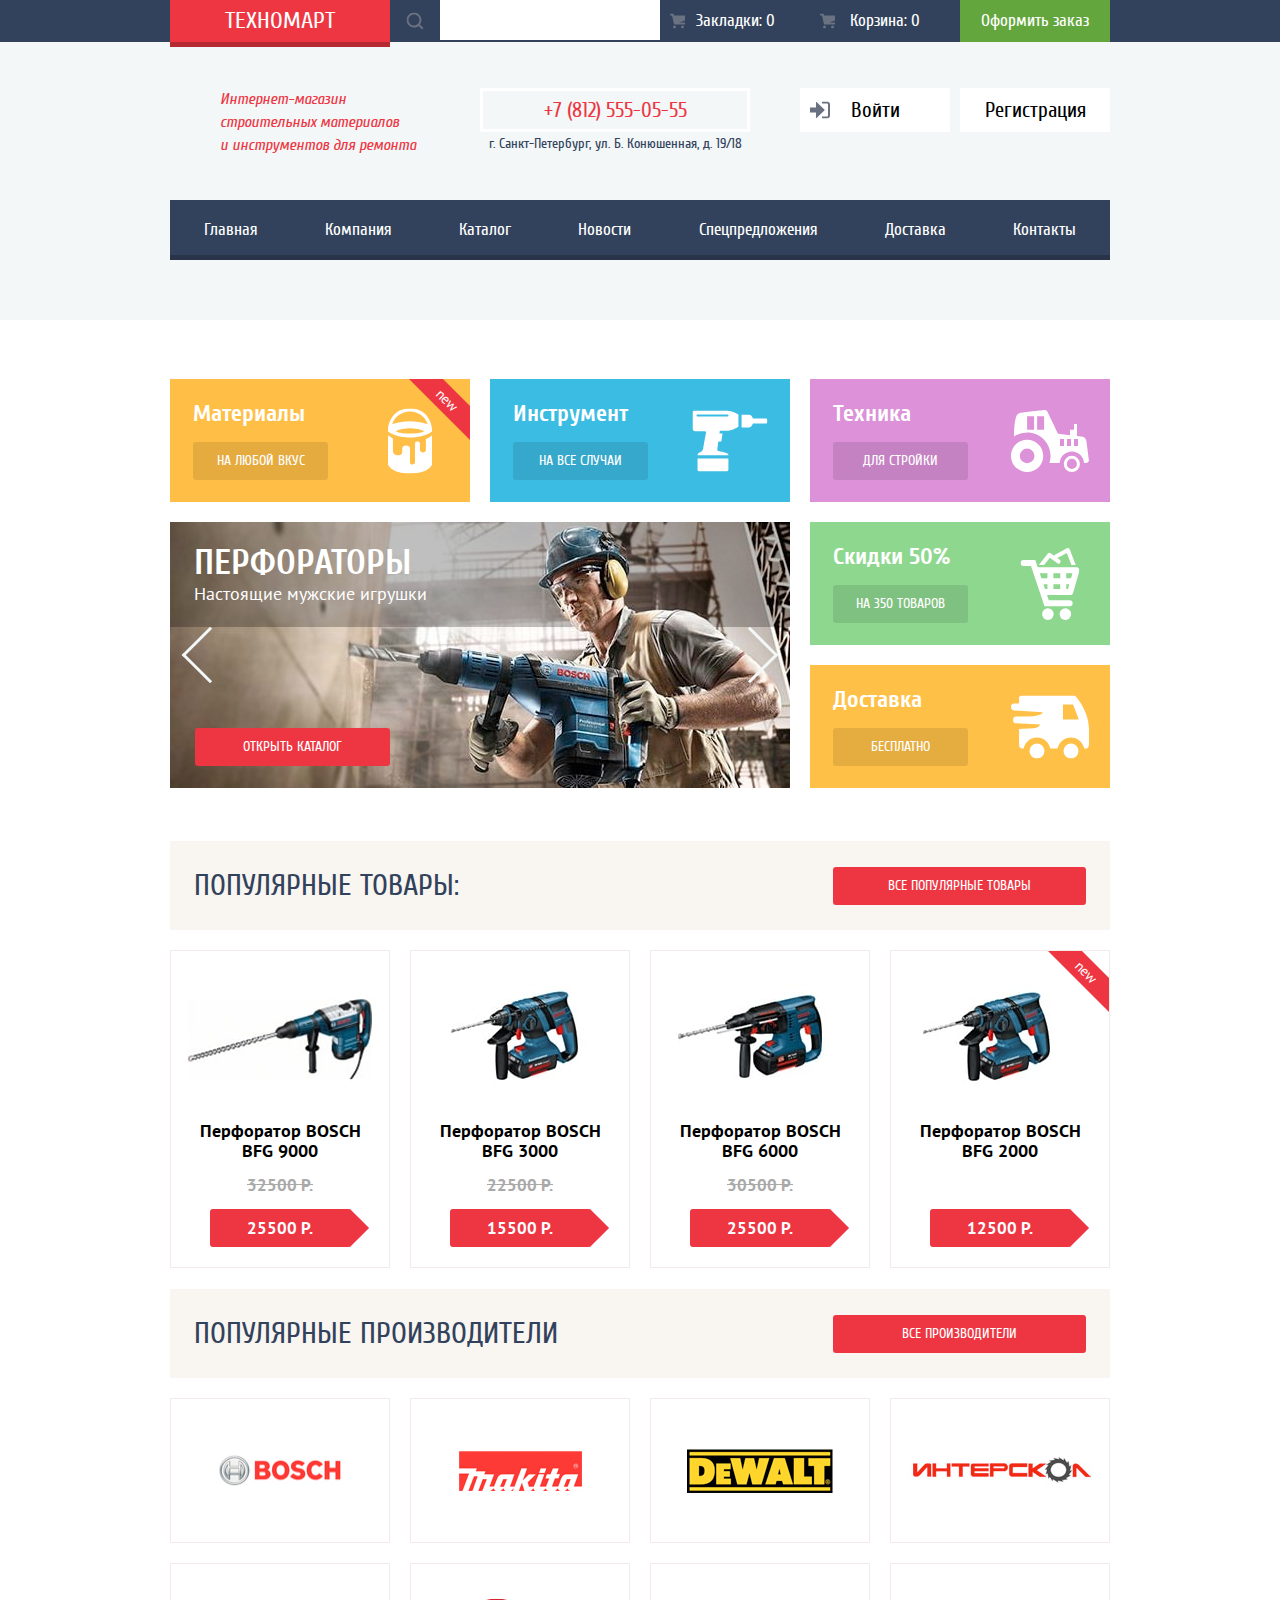
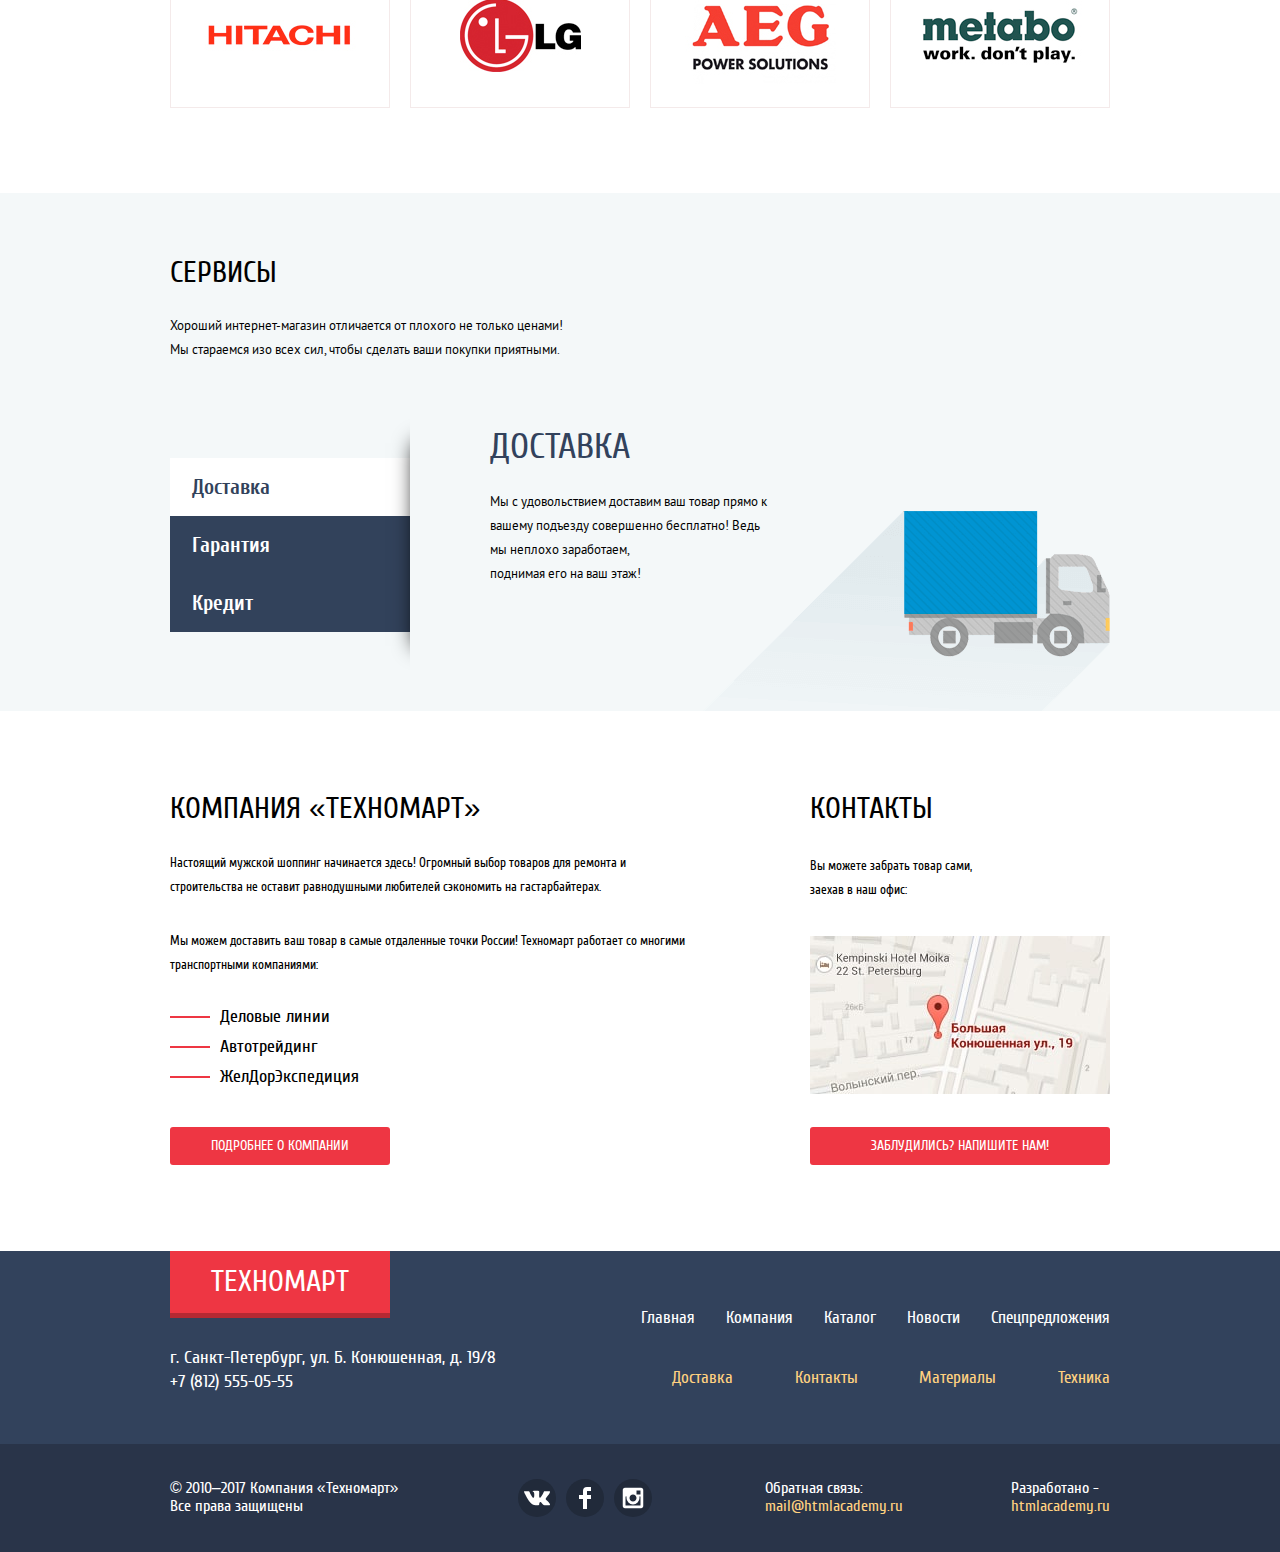
<file: index.html>
<!DOCTYPE html>
<html lang="ru">
<head>
	<meta charset="UTF-8">
	<meta name="description" content="Магазин электроинструмента">
	<meta name="keywords" content="Дрель, перфоратор, купить инструмент">
	<link rel="stylesheet" type="text/css" href="style/normalize.css">	
	<link rel="stylesheet" type="text/css" href="style/style.css">
	<title>Техномарт-главная</title>
</head>
<body>
	<svg width="0" height="0" class="svg-sprite visually-hidden">
	  <symbol xmlns="http://www.w3.org/2000/svg" viewBox="0 0 15 15" id="cart-icon">
	    <circle cx="4.5" cy="13.5" r="1.5"></circle>
	    <circle cx="12.5" cy="13.5" r="1.5"></circle>
	    <path d="M15 2H4.07l-.422-2H0v2h2.031l1.985 9H15V9H9.441L15 6.951z"></path>
	  </symbol>
	  <symbol xmlns="http://www.w3.org/2000/svg" viewBox="0 0 12 22" id="fb-icon">
	    <path d="M12 4V0H8a4 4 0 0 0-4 4v4H0v4h4v10h4V12h4V8H8V4h4z"></path>
	  </symbol>
	  <symbol xmlns="http://www.w3.org/2000/svg" viewBox="0 0 44 65" id="icon-1">
	    <g>
	      <path d="M37.91 30.438v10.869s.105 2.735-2.825 2.735c-3.069 0-3.125-2.735-3.125-2.735v-6.416c0-.24-.336-1.909-2.319-1.909-2.625 0-2.67 1.877-2.67 1.877V54.08s.029 1.863-2.464 1.863C22 55.943 22 53.96 22 53.96V40.016s0-2.945-3.805-2.945c-4.054 0-3.967 3.125-3.967 3.125v3.728s-.121 2.945-4.688 2.945-4.628-4.509-4.628-4.509V29.938C3.168 28.976 0 26.671 0 26.671v29.332S2.988 65 22 65s22-8.695 22-8.695V26.671c-2.938 2.829-6.09 3.767-6.09 3.767z"></path>
	      <path d="M22 0C1.688 0 0 19.875 0 19.875v3.062C8.438 29.188 22 29 22 29s13.562.188 22-6.062v-3.062C44 19.875 42.312 0 22 0zm0 25c-11.75 0-14.312-2.375-14.312-2.375C13.938 19.75 22 19.875 22 19.875s8.062-.125 14.312 2.75c0 0-2.562 2.375-14.312 2.375zm0-12.375c-9.562 0-17.688 2.938-17.688 2.938C8.875 2.625 22 3.062 22 3.062s13.125-.438 17.688 12.5c0 0-8.126-2.937-17.688-2.937z"></path>
	    </g>
	  </symbol>
	  <symbol xmlns="http://www.w3.org/2000/svg" viewBox="0 0 75 61" id="icon-2">
	    <path d="M5.039 58.949S5.039 61 6.907 61h27.02s2.001-.184 2.001-1.984V47.942H5.039v11.007zM73.875 8.016H60.387c-.621-2.287-2.071-3.891-3.762-3.891h-7.542v12.75h7.542c1.69 0 3.141-1.604 3.762-3.891h13.488c.575 0 1.042-1.112 1.042-2.484s-.467-2.484-1.042-2.484zM2.103 0C.167 0 0 2.041 0 2.041v15.812c0 2.936 2.903 3.002 2.903 3.002h9.007c1.935 0 1.601 1.334 1.601 1.334s-2.469 13.01-2.735 15.211c-.267 2.203-1.868 3.604-1.868 3.604s-2.135 1.201-3.002 1.668-.867 2.201-.867 2.201h30.889v-.734c0-1.467-6.472-3.135-9.073-3.402-2.602-.266-2.068-2.002-2.068-2.002l1.067-7.805h3.002l1.134-7.873h-3.002l.331-2.737 8.609-.131c5.805-.601 10.008-4.07 10.008-4.07V4.109C41.333.84 33.993 0 33.993 0H2.103zM36 4.938v.031c0 .55-.45 1-1 1H5.031c-.55 0-1-.45-1-1v-.031c0-.55.45-1 1-1H35c.55 0 1 .45 1 1z"
	      ></path>
	  </symbol>
	  <symbol xmlns="http://www.w3.org/2000/svg" viewBox="0 0 78 62" id="icon-3">
	    <g >
	      <path d="M16.125 29.749C7.22 29.749 0 36.968 0 45.875 0 54.78 7.22 62 16.125 62S32.25 54.78 32.25 45.875c.001-8.907-7.219-16.126-16.125-16.126zm0 23.433a7.306 7.306 0 0 1-7.307-7.307 7.307 7.307 0 1 1 14.614 0 7.306 7.306 0 0 1-7.307 7.307zm44.729-7.308a8.062 8.062 0 0 0-8.062 8.062 8.062 8.062 0 1 0 16.124 0 8.06 8.06 0 0 0-8.062-8.062zm0 13.126a5.063 5.063 0 1 1 .002-10.126A5.063 5.063 0 0 1 60.854 59z"></path>
	      <path d="M77.898 49.727s-2.023-15.102-2.461-18.414c-.547-4.141-3.625-4.688-3.625-4.688L66 25.946V14h-3v5.833h-4v5.295L47.188 23.75S37.438 3.688 36.626 1.875 33.5 0 33.5 0 11.125 2.375 8.75 3 5.312 6.167 5.312 6.167c-2.308 6.37-2.311 17.296-2.266 20.255a23.328 23.328 0 0 1 13.079-3.986c12.944 0 23.438 10.493 23.438 23.439 0 2.438-.373 4.789-1.064 7h10.164c.39-6.402 5.69-11.479 12.191-11.479s11.802 5.077 12.191 11.479H75c3.641 0 2.898-3.148 2.898-3.148zM23.083 19.833h-6.958V6.167h6.958v13.666zm10 0h-6.958V6.167h6.958v13.666zM53.016 36H49v-7h4.016v7zm7 0H56v-7h4.016v7zm7 0H63v-7h4.016v7z"></path>
	    </g>
	  </symbol>
	  <symbol xmlns="http://www.w3.org/2000/svg" viewBox="0 0 59 72" id="icon-4">
	    <g>
	      <path d="M58.34 20.545a2.997 2.997 0 0 0-2.396-1.195h-38.67l-2.475-7.385H3.058a3 3 0 1 0 0 6h7.424l13.5 40.285h25.159a3 3 0 1 0 0-6H28.299l-1.726-5.149h23.12a3.001 3.001 0 0 0 2.884-2.172l6.25-21.75a3.005 3.005 0 0 0-.487-2.634zm-7.781 9.681h-4.81V25.35h6.211l-1.401 4.876zm-17.617 0V25.35h6.807v4.875h-6.807zm6.807 6v4.875h-6.807v-4.875h6.807zM26.942 25.35v4.875h-6.023l-1.634-4.875h7.657zm-4.013 10.876h4.013v4.875h-2.379l-1.634-4.875zm22.82 4.875v-4.875h3.086l-1.401 4.875h-1.685z"></path>
	      <circle cx="27.406" cy="66.094" r="5.781"></circle>
	      <circle cx="44.844" cy="66.094" r="5.781"></circle>
	      <path d="M29.335 9.699l7.547 5.492a1.986 1.986 0 0 0 2.818-.494c.646-.936.43-2.232-.48-2.895l-2.373-1.726 9.436-5.09L50.911 17h4.347L49.214 1.309A2.051 2.051 0 0 0 48.037.126a1.97 1.97 0 0 0-1.643.109L33.146 7.382l-3.022-2.199a1.986 1.986 0 0 0-2.742.39l-8.481 10.798a2.176 2.176 0 0 0-.405.628h5.106l5.733-7.3z"></path>
	    </g>
	  </symbol>
	  <symbol xmlns="http://www.w3.org/2000/svg" xmlns:xlink="http://www.w3.org/1999/xlink" viewBox="0 0 78 63" id="icon-5">
	    <g>
	      <circle cx="25.983" cy="55.5" r="7.5"></circle>
	      <circle cx="59.982" cy="55.5" r="7.5"></circle>
	      <path d="M64 0H11.062c-3.188 0-3 3.125-3 3.125V8H3.469a3.469 3.469 0 1 0 0 6.938l28.085 1.84.196.043c-.761 3.197-8.938 3.805-8.938 3.805l-8.31.428H5.446a3.375 3.375 0 1 0 0 6.75l23.656 1.254c-.807 3.153-6.29 3.756-6.29 3.756l-14.751.76v15.615c0 3.188 2.564 3.812 2.564 3.812h2.099c1.173-6.261 6.659-11 13.259-11s12.085 4.739 13.259 11h7.404c1.174-6.261 6.66-11 13.26-11 6.601 0 12.086 4.739 13.26 11h1.709C77.812 53 78 48.938 78 48.938v-15.25C78 14.812 64 0 64 0zM52 23.938v-15h10.062l5.75 15H52z"></path>
	    </g>
	  </symbol>
	  <symbol xmlns="http://www.w3.org/2000/svg" viewBox="0 0 14 16" id="icon-bookmark">
	    <path d="M14 15c0 .55-.368.741-.818.426l-5.363-3.765c-.45-.315-1.187-.315-1.637 0L.818 15.426C.368 15.741 0 15.55 0 15V1c0-.55.45-1 1-1h12c.55 0 1 .45 1 1v14z"></path>
	  </symbol>
	  <symbol xmlns="http://www.w3.org/2000/svg" viewBox="0 0 15 12" id="icon-home">
	    <g>
	      <path d="M3 8v4h4V8h2v4h4V8L8 3.516z"></path>
	      <path d="M14.831 6.365L13 4.751V0h-2v2.987L8.332.635c-.02-.017-.043-.023-.064-.037a.465.465 0 0 0-.08-.047.551.551 0 0 0-.095-.024C8.062.521 8.032.515 8 .515c-.031 0-.061.006-.092.012a.46.46 0 0 0-.095.025c-.028.011-.053.029-.08.046-.021.014-.045.02-.064.037l-6.498 5.73a.501.501 0 0 0 .33.875.497.497 0 0 0 .331-.125L8 1.677l6.169 5.438a.501.501 0 0 0 .662-.75z"></path>
	    </g>
	  </symbol>
	  <symbol xmlns="http://www.w3.org/2000/svg" viewBox="0 0 20 17" id="icon-login">
	    <path  d="M14.875 8.5L6 0v6H0v5h6v6z"></path>
	    <path  d="M16.986 15.01h-5.027V17h5.027c2.178 0 3.004-1.81 3.029-3.026V3.028C19.99 1.811 19.164 0 16.986 0h-5.027v1.99h5.027c.839 0 .992.681 1.01 1.057v10.904c-.017.376-.171 1.059-1.01 1.059z"></path>
	  </symbol>
	  <symbol xmlns="http://www.w3.org/2000/svg" viewBox="0 0 21 17" id="icon-logout">
	    <g>
	      <path d="M21 8.5L12.125 0v6h-6v5h6v6z"></path>
	      <path d="M3.106 13.952V3.048c.018-.376.171-1.057 1.01-1.057h5.027V0H4.116C1.938 0 1.112 1.81 1.087 3.027v10.946C1.112 15.189 1.938 17 4.116 17h5.027v-1.99H4.116c-.839 0-.992-.683-1.01-1.058z"></path>
	    </g>
	  </symbol>
	  <symbol xmlns="http://www.w3.org/2000/svg" viewBox="0 0 19 19" id="icon-phone">
	    <path  d="M15.572 18.985h-.941c-4.129-.488-7.157-2.408-9.359-4.864C3.062 11.66 1.318 8.492.978 4.228V3.084c.078-.774.459-1.304.898-1.757C2.425.766 3.25.044 4.002.019c.554-.018 1.5.38 1.879.899.329.446.504 1.339.656 2.003.154.671.505 1.643.408 2.289-.148 1.007-1.487 1.434-1.879 2.166 1.307 3.135 3.443 5.439 6.293 7.031.715-.392 1.346-1.572 2.332-1.595.359-.009.818.178 1.184.286.402.121.75.275 1.104.408.596.224 1.648.521 2.004 1.021.365.513.57 1.356.49 1.879-.164 1.041-1.879 2.197-2.901 2.579z"></path>
	  </symbol>
	  <symbol xmlns="http://www.w3.org/2000/svg" viewBox="0 0 17 17" id="icon-search">
	    <path  d="M17 15.586l-3.542-3.542A7.465 7.465 0 0 0 15 7.5 7.5 7.5 0 1 0 7.5 15c1.71 0 3.282-.579 4.544-1.542L15.586 17 17 15.586zM2 7.5C2 4.467 4.467 2 7.5 2 10.532 2 13 4.467 13 7.5c0 3.032-2.468 5.5-5.5 5.5A5.506 5.506 0 0 1 2 7.5z"></path>
	  </symbol>
	  <symbol xmlns="http://www.w3.org/2000/svg" viewBox="0 0 20 18" id="icon-user">
	    <path  d="M17.881 14.166c-2.144-.735-4.256-1.666-5.207-2.39-.657-.501-.77-1.618-.517-2.415 1.118-.903 1.864-2.477 1.864-4.278C14.021 2.276 12.221 0 10 0S5.979 2.276 5.979 5.083c0 1.801.746 3.374 1.863 4.277.253.798.141 1.915-.517 2.416-.95.724-3.063 1.654-5.207 2.39S0 18 0 18h20s.025-3.099-2.119-3.834z"></path>
	  </symbol>
	  <symbol xmlns="http://www.w3.org/2000/svg" viewBox="0 0 21 21" id="insta-icon">
	    <path  d="M18 0H3C1.35 0 0 1.35 0 3v15c0 1.65 1.35 3 3 3h15c1.65 0 3-1.35 3-3V3c0-1.65-1.35-3-3-3zm-7.5 7c1.93 0 3.5 1.57 3.5 3.5S12.43 14 10.5 14 7 12.43 7 10.5 8.57 7 10.5 7zM18 18H3V9h1.181A6.504 6.504 0 0 0 4 10.5a6.5 6.5 0 1 0 13 0 6.45 6.45 0 0 0-.181-1.5H18v9zm0-11h-4V3h4v4z"></path>
	  </symbol>
	  <symbol xmlns="http://www.w3.org/2000/svg" viewBox="0 0 26 15" id="vk-icon">
	    <path  d="M16.138 11.51c.956-.309 2.18 2.04 3.483 2.939.978.681 1.727.534 1.727.534l3.473-.05s1.815-.112.957-1.554c-.071-.12-.503-1.069-2.585-3.022-2.177-2.043-1.882-1.712.739-5.244 1.597-2.153 2.236-3.468 2.036-4.028-.192-.539-1.365-.399-1.365-.399L20.69.713c-.381.001-.704.119-.851.515-.003.004-.621 1.666-1.445 3.079-1.741 2.989-2.436 3.148-2.724 2.961-.661-.433-.494-1.737-.494-2.664 0-2.897.432-4.105-.846-4.417-.427-.104-.739-.172-1.828-.182-1.392-.021-2.574 0-3.244.329-.445.223-.786.712-.579.74.26.035.843.16 1.155.586.401.552.389 1.789.389 1.789s.229 3.411-.54 3.834c-.528.29-1.25-.302-2.803-3.016-.793-1.388-1.392-2.922-1.392-2.922s-.116-.285-.326-.441c-.25-.185-.6-.244-.6-.244L.848.684S.29.7.085.946c-.182.218-.015.668-.015.668s2.909 6.881 6.203 10.347c3.02 3.182 6.452 2.971 6.452 2.971h1.555s.469-.054.709-.312c.224-.24.214-.691.214-.691s-.031-2.109.935-2.419z"></path>
	  </symbol>
	</svg>
	<header class="header">
		<div class="container menu-box">
			<div class="menu wrapper">
				<strong class="logo">Техномарт</strong>
				<form class="search">
					<input class="search__input" type="search" name="search" id="search-field" placeholder="Поиск:">
					<label class="search__label" for="search-field">
						<svg class="icon search__icon-search" width="17px" height="17px">
							<use xlink:href="#icon-search"></use>
						</svg>
						<span class="visually-hidden">Поиск:</span>
					</label>
					<button class="search__btn visually-hidden" type="submit"><span>Найти</span></button>
				</form>
				<ul class="order-list">
					<li class="order-list__item">
						<a class="order-list__link" href="#">
							<svg class="icon order-list__icon-cart" width="17px" height="17px">
								<use xlink:href="#cart-icon"></use>
							</svg>	
							Закладки: <span>0</span>
						</a>
					</li>
					<li class="order-list__item">
						<a class="order-list__link order-list__link-cart" href="#">
							<svg class="icon order-list__icon-cart" width="17px" height="17px">
								<use xlink:href="#cart-icon"></use>
							</svg>	
							Корзина: <span class="cart-count">0</span>
						</a>
					</li>
					<li class="order-list__item">
						<a class="order-list__link" href="#">Оформить заказ</a>
					</li>
				</ul>
			</div>
		</div>
		<nav class="nav wrapper">
			<div class="nav-box">
				<h1 class="nav__caption">Интернет-магазин строительных материалов <br>и инструментов для ремонта</h1>
				<div class="tel">
					<a class="tel__link" href="tel:+78125550555">+7 (812) 555-05-55</a>
					<p class="tel__adress">г. Санкт-Петербург, ул. Б. Конюшенная, д. 19/18</p>
				</div>
				<ul class="nav-user nav-login--show">
					<li class="nav-user__item">
						<a class="nav-user__link nav-user__link-in" href="#">
							<svg class="icon nav-user__icon-login" width="20px" height="17px">
								<use xlink:href="#icon-login"></use>
							</svg>	
							Войти
						</a>
					</li>
					<li class="nav-user__item"><a class="nav-user__link nav-user__link-reg" href="#">Регистрация</a></li>
				</ul>
				<ul class="nav-login">
					<li class="nav-login__item">
						<a class="nav-login__link" href="#">
							<svg class="icon nav-login__icon-logout" width="20px" height="17px">
								<use xlink:href="#icon-logout"></use>
							</svg>
							<svg class="icon nav-login__icon-user" width="20px" height="18px">
								<use xlink:href="#icon-user"></use>
							</svg>
							<span class="nav-login__link-user">Гуров Дмитрий</span>
						</a>
					</li>
					<li class="nav-login__item"><a class="nav-login__link" href="#">Мои заказы</a></li>
					<li class="nav-login__item"><a class="nav-login__link" href="#">Личный кабинет</a></li>
				</ul>
			</div>		
			<ul class="nav-site">
				<li class="nav-site__item"><a class="nav-site__link" href="#">Главная</a></li>
				<li class="nav-site__item"><a class="nav-site__link" href="#">Компания</a></li>
				<li class="nav-site__item"><a class="nav-site__link" href="catalog.html">Каталог</a></li>
				<li class="nav-site__item"><a class="nav-site__link" href="#">Новости</a></li>
				<li class="nav-site__item"><a class="nav-site__link" href="#">Спецпредложения</a></li>
				<li class="nav-site__item"><a class="nav-site__link" href="#">Доставка</a></li>
				<li class="nav-site__item"><a class="nav-site__link" href="#">Контакты</a></li>
			</ul>
		</nav>
	</header>
	<main class="main container">
		<section class="promo wrapper">
			<h2 class="promo__caption visually-hidden">Наше предложение</h2>
			<ul class="promo-list promo-list-first">
				<li class="promo-list__item promo-list__item--new">
					<svg class="icon promo-list__icon-1" width="44px" height="65px">
						<use xlink:href="#icon-1"></use>
					</svg>					
					<h3 class="promo-list__caption">Материалы</h3>
					<a class="promo-list__link btn" href="#">На любой вкус</a>
				</li>
				<li class="promo-list__item">
					<svg class="icon promo-list__icon-2" width="75px" height="61px">
						<use xlink:href="#icon-2"></use>
					</svg>					
					<h3 class="promo-list__caption">Инструмент</h3>
					<a class="promo-list__link btn" href="#">На все случаи</a>
				</li>
				<li class="promo-list__item slider-box">
					<div class="slider">
						<div class="slider__item slider__item--show">
							<h3 class="slider__caption">Перфораторы</h3>
							<p class="slider__text">Настоящие мужские игрушки</p>				
						</div>
						<div class="slider__item">
							<h3 class="slider__caption">Дрели</h3>
							<p class="slider__text">Соседям на радость</p>		
						</div>
						<div class="slider__item">
							<h3 class="slider__caption"> no nnnДрели</h3>
							<p class="slider__text">Соседям на радость</p>		
						</div>					
						<a class="slider__link btn" href="catalog.html">Открыть каталог</a>
					</div>						
					<button class="slider__btn slider__btn-pre"><span class="visually-hidden">Назад</span></button>
					<button class="slider__btn slider__btn-next"><span class="visually-hidden">Вперед</span></button>
				</li>
			</ul>
			<ul class="promo-list promo-list-second">			
				<li class="promo-list__item">
					<svg class="icon promo-list__icon-3" width="78px" height="62px">
						<use xlink:href="#icon-3"></use>
					</svg>					
					<h3 class="promo-list__caption">Техника</h3>
					<a class="promo-list__link btn" href="#">Для стройки</a>
				</li>
				<li class="promo-list__item">
					<svg class="icon promo-list__icon-4" width="59px" height="72px">
						<use xlink:href="#icon-4"></use>
					</svg>					
					<h3 class="promo-list__caption">Скидки 50%</h3>
					<a class="promo-list__link btn" href="#">На 350 товаров</a>
				</li>
				<li class="promo-list__item">
					<svg class="icon promo-list__icon-5" width="78px" height="63px">
						<use xlink:href="#icon-5"></use>
					</svg>					
					<h3 class="promo-list__caption">Доставка</h3>
					<a class="promo-list__link btn" href="#">Бесплатно</a>
				</li>
			</ul>				
		</section>
		<section class="popular">
			<div class="caption wrapper">
				<h2 class="caption__caption">Популярные товары:</h2>
				<a class="caption__link btn" href="#">Все популярные товары</a>
			</div>
			<ul class="products-list wrapper">
				<li class="products-list__item">
					<a class="products-list__link" href="#">
						<div class="products-list__slider">
							<img class="products-list__img" src="image/img/min/Слой 1-min.jpg" width="218px" height="150" alt="Перфоратор BOSCH BFG 9000">
							<div class="btn-box">
								<span class="btn-box__link btn">
									<svg class="icon order-list__icon-cart" width="17px" height="17px">
										<use xlink:href="#cart-icon"></use>
									</svg>									
									Купить
								</span>
								<span class="btn-box__btn btn" type="button">В закладки</span>
							</div>
						</div>
						<p class="products-list__text">Перфоратор BOSCH BFG 9000</p>
						<span class="products-list__price-old products-list__price--show">32500 р.</span>
						<span class="products-list__price btn">25500 р.</span>
					</a>
				</li>
				<li class="products-list__item">
					<a class="products-list__link" href="#">
						<div class="products-list__slider">
							<img class="products-list__img" src="image/img/min/Слой 2-min.jpg" width="218" height="150" alt="Перфоратор BOSCH BFG 3000">
							<div class="btn-box">
								<span class="btn-box__link btn" href="#">
									<svg class="icon order-list__icon-cart" width="17px" height="17px">
										<use xlink:href="#cart-icon"></use>
									</svg>									
									Купить
								</span>
								<span class="btn-box__btn btn" type="button">В закладки</span>
							</div>
						</div>							
						<p class="products-list__text">Перфоратор BOSCH BFG 3000</p>
						<span class="products-list__price-old products-list__price--show">22500 р.</span>
						<span class="products-list__price btn">15500 р.</span>
					</a>
				</li>
				<li class="products-list__item">
					<a class="products-list__link" href="#">
						<div class="products-list__slider">
							<img class="products-list__img" src="image/img/min/Слой 3-min.jpg" width="218" height="150" alt="Перфоратор BOSCH BFG 6000">
							<div class="btn-box">
								<span class="btn-box__link btn" href="#">
									<svg class="icon order-list__icon-cart" width="17px" height="17px">
										<use xlink:href="#cart-icon"></use>
									</svg>									
									Купить
								</span>
								<span class="btn-box__btn btn" type="button">В закладки</span>
							</div>
						</div>							
						<p class="products-list__text">Перфоратор BOSCH BFG 6000</p>
						<span class="products-list__price-old products-list__price--show">30500 р.</span>
						<span class="products-list__price btn">25500 р.</span>
					</a>
				</li>
				<li class="products-list__item">
					<a class="products-list__link promo-list__item--new" href="#">
						<div class="products-list__slider">
							<img class="products-list__img" src="image/img/min/Слой 4-min.jpg" width="218" height="150" alt="Перфоратор BOSCH BFG 2000">
							<div class="btn-box">
								<span class="btn-box__link btn" href="#">
									<svg class="icon order-list__icon-cart" width="17px" height="17px">
										<use xlink:href="#cart-icon"></use>
									</svg>									
									Купить
								</span>
								<span class="btn-box__btn btn" type="button">В закладки</span>
							</div>
						</div>							
						<p class="products-list__text">Перфоратор BOSCH BFG 2000</p>
						<span class="products-list__price-old"></span>
						<span class="products-list__price btn">12500 р.</span>
					</a>
				</li>
			</ul>
		</section>
		<section class="manufactured">
			<div class="caption wrapper">
				<h2 class="caption__caption">Популярные производители</h2>
				<a class="caption__link btn" href="#">Все производители</a>
			</div>
			<ul class="manufactured-list wrapper">
					<li class="manufactured-list__item">
						<a class="manufactured-list__link" href="#">
							<img class="manufactured-list__img" src="image/img/bosch.jpg"  width="126" height="36" alt="bosch">
						</a>
					</li>
					<li class="manufactured-list__item">
						<a class="manufactured-list__link" href="#">
							<img class="manufactured-list__img" src="image/img/Makita.jpg" width="123" height="40" alt="makita">
						</a>
					</li>
					<li class="manufactured-list__item">
						<a class="manufactured-list__link" href="#">
							<img class="manufactured-list__img" src="image/img/DeWALT.jpg" width="146" height="44" alt="DeWALT">
						</a>
					</li>
					<li class="manufactured-list__item">
						<a class="manufactured-list__link" href="#">
							<img class="manufactured-list__img" src="image/img/Интерскол.jpg" width="184" height="32" alt="Интерскол">
						</a>
					</li>
					<li class="manufactured-list__item">
						<a class="manufactured-list__link" href="#">
							<img class="manufactured-list__img" src="image/img/Hitachi.jpg" width="169" height="31" alt="Hitachi">
						</a>
					</li>
					<li class="manufactured-list__item">
						<a class="manufactured-list__link" href="#">
							<img class="manufactured-list__img" src="image/img/LG.jpg" width="121" height="73" alt="LG">
						</a>
					</li>
					<li class="manufactured-list__item">
						<a class="manufactured-list__link" href="#">
							<img class="manufactured-list__img" src="image/img/AEG.jpg" width="151" height="96" alt="AEG">
						</a>
					</li>
					<li class="manufactured-list__item">
						<a class="manufactured-list__link" href="#">
							<img class="manufactured-list__img" src="image/img/Metabo.jpg" width="204" height="69" alt="Metabo">
						</a>
					</li>
			</ul>
		</section>
		<div class="container container-advantages">
			<section class="advantages wrapper">
				<h2 class="advantages__caption">Сервисы</h2>
				<p class="advantages__text">Хороший интернет-магазин отличается от плохого не только ценами! Мы стараемся изо всех сил, чтобы сделать ваши покупки приятными.</p>
				<div class="advantages-menu-shell">
					<ul class="advantages-menu">
						<li class="advantages-menu__item"><a href="#" class="advantages-menu__link advantages-menu__link--active">Доставка</a></li>
						<li class="advantages-menu__item"><a href="#" class="advantages-menu__link">Гарантия</a></li>
						<li class="advantages-menu__item"><a href="#" class="advantages-menu__link">Кредит</a></li>
					</ul>
					<ul class="advantages-list">
						<li class="advantages-list__item advantages-list__item--show">
							<h3 class="advantages-list__caption">Доставка</h3>
							<p class="advantages-list__text">Мы с удовольствием доставим ваш товар прямо к вашему подъезду совершенно бесплатно! Ведь мы неплохо заработаем, <br>поднимая его на ваш этаж!</p>
						</li>
						<li class="advantages-list__item">
							<h3 class="advantages-list__caption">Гарантия</h3>
							<p class="advantages-list__text">Если купленный у нас товар поломается или заискрит, а также в случае пожара, спровоцированного его возгаранием,  вы всегда можете быть уверены в нашей гарантии. Мы обменяем сгоревший товар на новый. Дом уж восстановите как-нибудь сами.</p>
						</li>
						<li class="advantages-list__item">
							<h3 class="advantages-list__caption">Кредит</h3>
							<p class="advantages-list__text">Залезть в долговую яму стало проще! Кредитные консультанты придут вам на помощь.</p>
							<a class="advantages-list__link btn" href="#">Отправить заявку</a>
						</li>						
					</ul>
				</div>
			</section>
		</div>
		<div class="wrapper about-company-shell">
			<article class="about-company">
				<h2 class="about-company__caption">Компания &laquo;Техномарт&raquo;</h2>
				<p class="about-company__text">Настоящий мужской шоппинг начинается здесь! Огромный выбор товаров для ремонта и строительства не оставит равнодушными любителей сэкономить на гастарбайтерах.</p>
				<p class="about-company__text">Мы можем доставить ваш товар в самые отдаленные точки России! Техномарт работает со многими транспортными компаниями:</p>
				<ul class="about-company-list">
					<li class="about-company-list__item">Деловые линии</li>
					<li class="about-company-list__item">Автотрейдинг</li>
					<li class="about-company-list__item">ЖелДорЭкспедиция</li>
				</ul>
				<a class="about-company__link btn" href="#">Подробнее о компании</a>
			</article>
			<section class="map">
				<h2 class="map__caption">Контакты</h2>
				<p class="map__text">Вы можете забрать товар сами, заехав в наш офис:</p>
				<img class="map__img" src="image/img/min/map-mini-min.jpg" width="300" height="158" alt="Карта">
				<a class="map__link btn" href="#">Заблудились? Напишите нам!</a>
				<div class="map-popup">
					<iframe src="https://www.google.com/maps/embed?pb=!1m18!1m12!1m3!1d1998.598942412406!2d30.320894616211245!3d59.938796869047785!2m3!1f0!2f0!3f0!3m2!1i1024!2i768!4f13.1!3m3!1m2!1s0x4696310fca5ba729%3A0xea9c53d4493c879f!2z0JHQvtC70YzRiNCw0Y8g0JrQvtC90Y7RiNC10L3QvdCw0Y8g0YPQuy4sIDE5LCDQodCw0L3QutGCLdCf0LXRgtC10YDQsdGD0YDQsywgMTkxMTg2!5e0!3m2!1sru!2sru!4v1586256837889!5m2!1sru!2sru" width="940" height="446" frameborder="0" style="border:0;" allowfullscreen="" aria-hidden="false" tabindex="0"></iframe>
					<button class="map-popup__btn btn-close"><span class="visually-hidden">Закрыть</span></button>
				</div>
				<section class="form-popup">
					<h2 class="visually-hidden">Форма обратной связи</h2>
					<form class="form">
						<div class="form-inner">
							<div class="form-inner__item">
								<label class="form-inner__label" for="name-field">Ваше имя:</label>
								<input class="form-inner__input" type="text" name="name" id="name-field">
							</div>
							<div class="form-inner__item">
								<label class="form-inner__label" for="mail-field">Ваше e-mail:</label>
								<input class="form-inner__input" type="text" name="mail" id="mail-field">
							</div>
							<div class="form-inner__item form-inner__item-textarea">
								<label class="form-inner__label" for="comment-field">Текст письма:</label>
								<textarea class="form-inner__textarea" name="comment" id="comment-field">В свободной форме</textarea>
							</div>
						</div>
						<div class="form__inner form__item-submit">
						<button class="form__btn form__btn-submit btn" type="submit">Отправить</button>
						</div>
						<button class="btn-close btn-close-form" type="button"><span class="visually-hidden">Закрыть</span></button>
					</form>
				</section>
			</section>
		</div>
	</main>
	<footer class="footer container">
		<div class="container-contacts">
			<section class="contacts wrapper">
				<h2 class="visually-hidden">Наш адрес</h2>	
				<nav class="nav nav-footer">
					<h2 class="visually-hidden">Навигация по сайту</h2>
					<strong class="logo logo__footer">Техномарт</strong>
					<ul class="nav-site nav-site__footer">
						<li class="nav-site__item"><a class="nav-site__link" href="#">Главная</a></li>
						<li class="nav-site__item"><a class="nav-site__link" href="#">Компания</a></li>
						<li class="nav-site__item"><a class="nav-site__link" href="catalog.html">Каталог</a></li>
						<li class="nav-site__item"><a class="nav-site__link" href="#">Новости</a></li>
						<li class="nav-site__item"><a class="nav-site__link" href="#">Спецпредложения</a></li>
						<li class="nav-site__item"><a class="nav-site__link" href="#">Доставка</a></li>
						<li class="nav-site__item"><a class="nav-site__link" href="#">Контакты</a></li>
						<li class="nav-site__item"><a class="nav-site__link" href="#">Материалы</a></li>
						<li class="nav-site__item"><a class="nav-site__link" href="#">Техника</a></li>
					</ul>
					<a class="nav__tel-link" href="tel:+78125550555">+7 (812) 555-05-55</a>
					<p class="nav__adress">г. Санкт-Петербург, ул. Б. Конюшенная, д. 19/8</p>	
				</nav>		
			</section>
		</div>
		<div class="container container-copyright">
			<section class="copyright wrapper">
				<h2 class="visually-hidden">Информация о правах</h2>
				<strong class="copyright__text">© 2010–2017 Компания «Техномарт» Все права защищены</strong>
				<ul class="social-list">
					<li class="social-list__item">
						<a class="social-list__link" href="#">
							<svg class="icon social-vk-icon" width="26px" height="15px">
								<use xlink:href="#vk-icon"></use>
							</svg>							
							<span class="visually-hidden">Вконтакте</span>
						</a>
					</li>
					<li class="social-list__item">
						<a class="social-list__link" href="#">
							<svg class="icon social-fb-icon" width="12px" height="22px">
								<use xlink:href="#fb-icon"></use>
							</svg>								
							<span class="visually-hidden">Фэйсбук</span>
						</a>
					</li>
					<li class="social-list__item">
						<a class="social-list__link" href="#">
							<svg class="icon social-insta-icon" width="21px" height="21px">
								<use xlink:href="#insta-icon"></use>
							</svg>								
							<span class="visually-hidden">Инстаграмм</span>
						</a>
					</li>
				</ul>
				<a class="copyright__link" href="mailto:mail@htmlacademy.ru">Обратная связь: <br><span>mail@htmlacademy.ru</span></a>
				<a class="copyright__link" href="https://htmlacademy.ru">Разработано - <br><span>htmlacademy.ru</span></a>
			</section>
		</div>
		<button class="scroll-up btn" type="button">Наверх</button>
	</footer>
	<script type="text/javascript" src="js/script.js"></script>
	<script type="text/javascript" src="js/script-login.js"></script>
	<script src="js/experiment.js"></script>
</body>
</html>
</file>
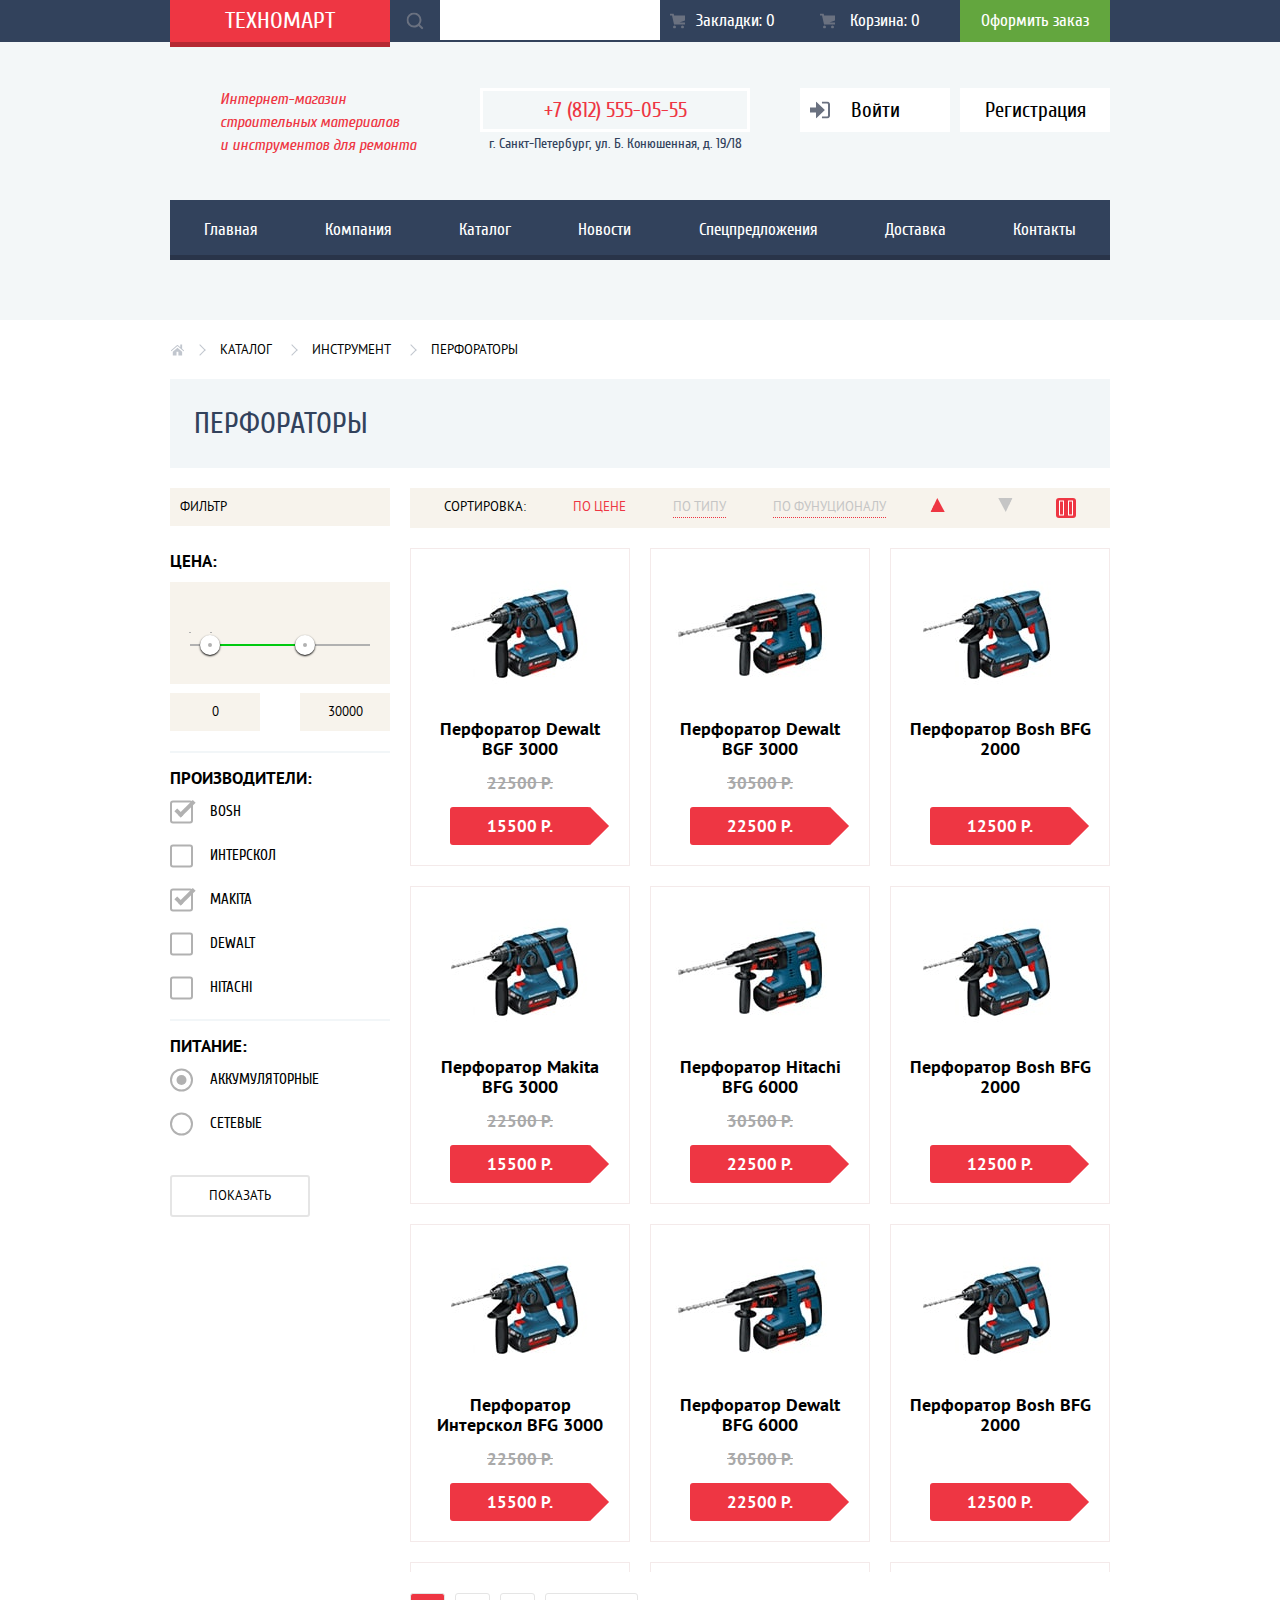
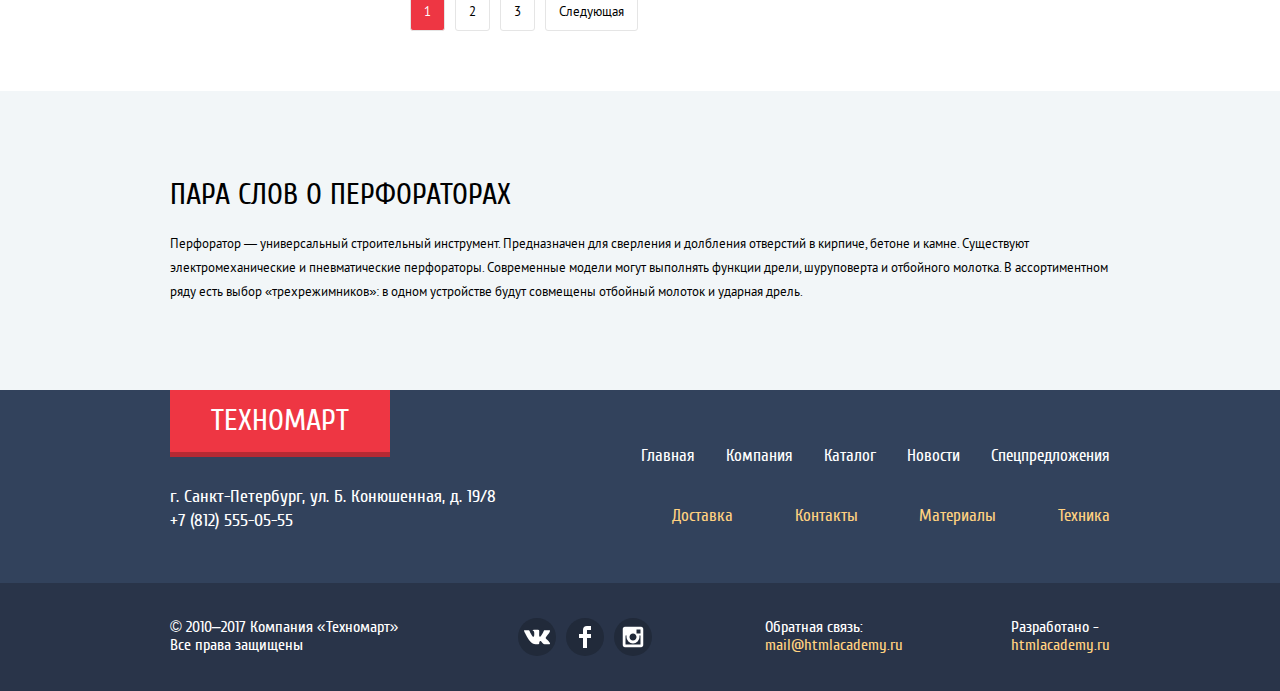
<file: catalog.html>
<!DOCTYPE html>
<html lang="ru">
<head>
	<meta charset="UTF-8">
	<meta name="description" content="Магазин электроинструмента">
	<meta name="keywords" content="Дрель, перфоратор, купить инструмент">
	<link rel="stylesheet" type="text/css" href="style/normalize.css">	
	<link rel="stylesheet" type="text/css" href="style/style.css">	
	<title>Техномарт-каталог</title>
</head>
<body>
	<svg width="0" height="0" class="svg-sprite visually-hidden">
	  <symbol xmlns="http://www.w3.org/2000/svg" viewBox="0 0 15 15" id="cart-icon">
	    <circle cx="4.5" cy="13.5" r="1.5"></circle>
	    <circle cx="12.5" cy="13.5" r="1.5"></circle>
	    <path d="M15 2H4.07l-.422-2H0v2h2.031l1.985 9H15V9H9.441L15 6.951z"></path>
	  </symbol>
	  <symbol xmlns="http://www.w3.org/2000/svg" viewBox="0 0 12 22" id="fb-icon">
	    <path d="M12 4V0H8a4 4 0 0 0-4 4v4H0v4h4v10h4V12h4V8H8V4h4z"></path>
	  </symbol>
	  <symbol xmlns="http://www.w3.org/2000/svg" viewBox="0 0 44 65" id="icon-1">
	    <g>
	      <path d="M37.91 30.438v10.869s.105 2.735-2.825 2.735c-3.069 0-3.125-2.735-3.125-2.735v-6.416c0-.24-.336-1.909-2.319-1.909-2.625 0-2.67 1.877-2.67 1.877V54.08s.029 1.863-2.464 1.863C22 55.943 22 53.96 22 53.96V40.016s0-2.945-3.805-2.945c-4.054 0-3.967 3.125-3.967 3.125v3.728s-.121 2.945-4.688 2.945-4.628-4.509-4.628-4.509V29.938C3.168 28.976 0 26.671 0 26.671v29.332S2.988 65 22 65s22-8.695 22-8.695V26.671c-2.938 2.829-6.09 3.767-6.09 3.767z"></path>
	      <path d="M22 0C1.688 0 0 19.875 0 19.875v3.062C8.438 29.188 22 29 22 29s13.562.188 22-6.062v-3.062C44 19.875 42.312 0 22 0zm0 25c-11.75 0-14.312-2.375-14.312-2.375C13.938 19.75 22 19.875 22 19.875s8.062-.125 14.312 2.75c0 0-2.562 2.375-14.312 2.375zm0-12.375c-9.562 0-17.688 2.938-17.688 2.938C8.875 2.625 22 3.062 22 3.062s13.125-.438 17.688 12.5c0 0-8.126-2.937-17.688-2.937z"></path>
	    </g>
	  </symbol>
	  <symbol xmlns="http://www.w3.org/2000/svg" viewBox="0 0 75 61" id="icon-2">
	    <path d="M5.039 58.949S5.039 61 6.907 61h27.02s2.001-.184 2.001-1.984V47.942H5.039v11.007zM73.875 8.016H60.387c-.621-2.287-2.071-3.891-3.762-3.891h-7.542v12.75h7.542c1.69 0 3.141-1.604 3.762-3.891h13.488c.575 0 1.042-1.112 1.042-2.484s-.467-2.484-1.042-2.484zM2.103 0C.167 0 0 2.041 0 2.041v15.812c0 2.936 2.903 3.002 2.903 3.002h9.007c1.935 0 1.601 1.334 1.601 1.334s-2.469 13.01-2.735 15.211c-.267 2.203-1.868 3.604-1.868 3.604s-2.135 1.201-3.002 1.668-.867 2.201-.867 2.201h30.889v-.734c0-1.467-6.472-3.135-9.073-3.402-2.602-.266-2.068-2.002-2.068-2.002l1.067-7.805h3.002l1.134-7.873h-3.002l.331-2.737 8.609-.131c5.805-.601 10.008-4.07 10.008-4.07V4.109C41.333.84 33.993 0 33.993 0H2.103zM36 4.938v.031c0 .55-.45 1-1 1H5.031c-.55 0-1-.45-1-1v-.031c0-.55.45-1 1-1H35c.55 0 1 .45 1 1z"
	      ></path>
	  </symbol>
	  <symbol xmlns="http://www.w3.org/2000/svg" viewBox="0 0 78 62" id="icon-3">
	    <g >
	      <path d="M16.125 29.749C7.22 29.749 0 36.968 0 45.875 0 54.78 7.22 62 16.125 62S32.25 54.78 32.25 45.875c.001-8.907-7.219-16.126-16.125-16.126zm0 23.433a7.306 7.306 0 0 1-7.307-7.307 7.307 7.307 0 1 1 14.614 0 7.306 7.306 0 0 1-7.307 7.307zm44.729-7.308a8.062 8.062 0 0 0-8.062 8.062 8.062 8.062 0 1 0 16.124 0 8.06 8.06 0 0 0-8.062-8.062zm0 13.126a5.063 5.063 0 1 1 .002-10.126A5.063 5.063 0 0 1 60.854 59z"></path>
	      <path d="M77.898 49.727s-2.023-15.102-2.461-18.414c-.547-4.141-3.625-4.688-3.625-4.688L66 25.946V14h-3v5.833h-4v5.295L47.188 23.75S37.438 3.688 36.626 1.875 33.5 0 33.5 0 11.125 2.375 8.75 3 5.312 6.167 5.312 6.167c-2.308 6.37-2.311 17.296-2.266 20.255a23.328 23.328 0 0 1 13.079-3.986c12.944 0 23.438 10.493 23.438 23.439 0 2.438-.373 4.789-1.064 7h10.164c.39-6.402 5.69-11.479 12.191-11.479s11.802 5.077 12.191 11.479H75c3.641 0 2.898-3.148 2.898-3.148zM23.083 19.833h-6.958V6.167h6.958v13.666zm10 0h-6.958V6.167h6.958v13.666zM53.016 36H49v-7h4.016v7zm7 0H56v-7h4.016v7zm7 0H63v-7h4.016v7z"></path>
	    </g>
	  </symbol>
	  <symbol xmlns="http://www.w3.org/2000/svg" viewBox="0 0 59 72" id="icon-4">
	    <g>
	      <path d="M58.34 20.545a2.997 2.997 0 0 0-2.396-1.195h-38.67l-2.475-7.385H3.058a3 3 0 1 0 0 6h7.424l13.5 40.285h25.159a3 3 0 1 0 0-6H28.299l-1.726-5.149h23.12a3.001 3.001 0 0 0 2.884-2.172l6.25-21.75a3.005 3.005 0 0 0-.487-2.634zm-7.781 9.681h-4.81V25.35h6.211l-1.401 4.876zm-17.617 0V25.35h6.807v4.875h-6.807zm6.807 6v4.875h-6.807v-4.875h6.807zM26.942 25.35v4.875h-6.023l-1.634-4.875h7.657zm-4.013 10.876h4.013v4.875h-2.379l-1.634-4.875zm22.82 4.875v-4.875h3.086l-1.401 4.875h-1.685z"></path>
	      <circle cx="27.406" cy="66.094" r="5.781"></circle>
	      <circle cx="44.844" cy="66.094" r="5.781"></circle>
	      <path d="M29.335 9.699l7.547 5.492a1.986 1.986 0 0 0 2.818-.494c.646-.936.43-2.232-.48-2.895l-2.373-1.726 9.436-5.09L50.911 17h4.347L49.214 1.309A2.051 2.051 0 0 0 48.037.126a1.97 1.97 0 0 0-1.643.109L33.146 7.382l-3.022-2.199a1.986 1.986 0 0 0-2.742.39l-8.481 10.798a2.176 2.176 0 0 0-.405.628h5.106l5.733-7.3z"></path>
	    </g>
	  </symbol>
	  <symbol xmlns="http://www.w3.org/2000/svg" xmlns:xlink="http://www.w3.org/1999/xlink" viewBox="0 0 78 63" id="icon-5">
	    <g>
	      <circle cx="25.983" cy="55.5" r="7.5"></circle>
	      <circle cx="59.982" cy="55.5" r="7.5"></circle>
	      <path d="M64 0H11.062c-3.188 0-3 3.125-3 3.125V8H3.469a3.469 3.469 0 1 0 0 6.938l28.085 1.84.196.043c-.761 3.197-8.938 3.805-8.938 3.805l-8.31.428H5.446a3.375 3.375 0 1 0 0 6.75l23.656 1.254c-.807 3.153-6.29 3.756-6.29 3.756l-14.751.76v15.615c0 3.188 2.564 3.812 2.564 3.812h2.099c1.173-6.261 6.659-11 13.259-11s12.085 4.739 13.259 11h7.404c1.174-6.261 6.66-11 13.26-11 6.601 0 12.086 4.739 13.26 11h1.709C77.812 53 78 48.938 78 48.938v-15.25C78 14.812 64 0 64 0zM52 23.938v-15h10.062l5.75 15H52z"></path>
	    </g>
	  </symbol>
	  <symbol xmlns="http://www.w3.org/2000/svg" viewBox="0 0 14 16" id="icon-bookmark">
	    <path d="M14 15c0 .55-.368.741-.818.426l-5.363-3.765c-.45-.315-1.187-.315-1.637 0L.818 15.426C.368 15.741 0 15.55 0 15V1c0-.55.45-1 1-1h12c.55 0 1 .45 1 1v14z"></path>
	  </symbol>
	  <symbol xmlns="http://www.w3.org/2000/svg" viewBox="0 0 15 12" id="icon-home">
	    <g>
	      <path d="M3 8v4h4V8h2v4h4V8L8 3.516z"></path>
	      <path d="M14.831 6.365L13 4.751V0h-2v2.987L8.332.635c-.02-.017-.043-.023-.064-.037a.465.465 0 0 0-.08-.047.551.551 0 0 0-.095-.024C8.062.521 8.032.515 8 .515c-.031 0-.061.006-.092.012a.46.46 0 0 0-.095.025c-.028.011-.053.029-.08.046-.021.014-.045.02-.064.037l-6.498 5.73a.501.501 0 0 0 .33.875.497.497 0 0 0 .331-.125L8 1.677l6.169 5.438a.501.501 0 0 0 .662-.75z"></path>
	    </g>
	  </symbol>
	  <symbol xmlns="http://www.w3.org/2000/svg" viewBox="0 0 20 17" id="icon-login">
	    <path  d="M14.875 8.5L6 0v6H0v5h6v6z"></path>
	    <path  d="M16.986 15.01h-5.027V17h5.027c2.178 0 3.004-1.81 3.029-3.026V3.028C19.99 1.811 19.164 0 16.986 0h-5.027v1.99h5.027c.839 0 .992.681 1.01 1.057v10.904c-.017.376-.171 1.059-1.01 1.059z"></path>
	  </symbol>
	  <symbol xmlns="http://www.w3.org/2000/svg" viewBox="0 0 21 17" id="icon-logout">
	    <g>
	      <path d="M21 8.5L12.125 0v6h-6v5h6v6z"></path>
	      <path d="M3.106 13.952V3.048c.018-.376.171-1.057 1.01-1.057h5.027V0H4.116C1.938 0 1.112 1.81 1.087 3.027v10.946C1.112 15.189 1.938 17 4.116 17h5.027v-1.99H4.116c-.839 0-.992-.683-1.01-1.058z"></path>
	    </g>
	  </symbol>
	  <symbol xmlns="http://www.w3.org/2000/svg" viewBox="0 0 19 19" id="icon-phone">
	    <path  d="M15.572 18.985h-.941c-4.129-.488-7.157-2.408-9.359-4.864C3.062 11.66 1.318 8.492.978 4.228V3.084c.078-.774.459-1.304.898-1.757C2.425.766 3.25.044 4.002.019c.554-.018 1.5.38 1.879.899.329.446.504 1.339.656 2.003.154.671.505 1.643.408 2.289-.148 1.007-1.487 1.434-1.879 2.166 1.307 3.135 3.443 5.439 6.293 7.031.715-.392 1.346-1.572 2.332-1.595.359-.009.818.178 1.184.286.402.121.75.275 1.104.408.596.224 1.648.521 2.004 1.021.365.513.57 1.356.49 1.879-.164 1.041-1.879 2.197-2.901 2.579z"></path>
	  </symbol>
	  <symbol xmlns="http://www.w3.org/2000/svg" viewBox="0 0 17 17" id="icon-search">
	    <path  d="M17 15.586l-3.542-3.542A7.465 7.465 0 0 0 15 7.5 7.5 7.5 0 1 0 7.5 15c1.71 0 3.282-.579 4.544-1.542L15.586 17 17 15.586zM2 7.5C2 4.467 4.467 2 7.5 2 10.532 2 13 4.467 13 7.5c0 3.032-2.468 5.5-5.5 5.5A5.506 5.506 0 0 1 2 7.5z"></path>
	  </symbol>
	  <symbol xmlns="http://www.w3.org/2000/svg" viewBox="0 0 20 18" id="icon-user">
	    <path  d="M17.881 14.166c-2.144-.735-4.256-1.666-5.207-2.39-.657-.501-.77-1.618-.517-2.415 1.118-.903 1.864-2.477 1.864-4.278C14.021 2.276 12.221 0 10 0S5.979 2.276 5.979 5.083c0 1.801.746 3.374 1.863 4.277.253.798.141 1.915-.517 2.416-.95.724-3.063 1.654-5.207 2.39S0 18 0 18h20s.025-3.099-2.119-3.834z"></path>
	  </symbol>
	  <symbol xmlns="http://www.w3.org/2000/svg" viewBox="0 0 21 21" id="insta-icon">
	    <path  d="M18 0H3C1.35 0 0 1.35 0 3v15c0 1.65 1.35 3 3 3h15c1.65 0 3-1.35 3-3V3c0-1.65-1.35-3-3-3zm-7.5 7c1.93 0 3.5 1.57 3.5 3.5S12.43 14 10.5 14 7 12.43 7 10.5 8.57 7 10.5 7zM18 18H3V9h1.181A6.504 6.504 0 0 0 4 10.5a6.5 6.5 0 1 0 13 0 6.45 6.45 0 0 0-.181-1.5H18v9zm0-11h-4V3h4v4z"></path>
	  </symbol>
	  <symbol xmlns="http://www.w3.org/2000/svg" viewBox="0 0 26 15" id="vk-icon">
	    <path  d="M16.138 11.51c.956-.309 2.18 2.04 3.483 2.939.978.681 1.727.534 1.727.534l3.473-.05s1.815-.112.957-1.554c-.071-.12-.503-1.069-2.585-3.022-2.177-2.043-1.882-1.712.739-5.244 1.597-2.153 2.236-3.468 2.036-4.028-.192-.539-1.365-.399-1.365-.399L20.69.713c-.381.001-.704.119-.851.515-.003.004-.621 1.666-1.445 3.079-1.741 2.989-2.436 3.148-2.724 2.961-.661-.433-.494-1.737-.494-2.664 0-2.897.432-4.105-.846-4.417-.427-.104-.739-.172-1.828-.182-1.392-.021-2.574 0-3.244.329-.445.223-.786.712-.579.74.26.035.843.16 1.155.586.401.552.389 1.789.389 1.789s.229 3.411-.54 3.834c-.528.29-1.25-.302-2.803-3.016-.793-1.388-1.392-2.922-1.392-2.922s-.116-.285-.326-.441c-.25-.185-.6-.244-.6-.244L.848.684S.29.7.085.946c-.182.218-.015.668-.015.668s2.909 6.881 6.203 10.347c3.02 3.182 6.452 2.971 6.452 2.971h1.555s.469-.054.709-.312c.224-.24.214-.691.214-.691s-.031-2.109.935-2.419z"></path>
	  </symbol>
	</svg>	
	<header class="header">
		<div class="container menu-box">
			<div class="menu wrapper">
				<a class="logo logo-catalog" href="index.html">Техномарт</a>
				<form class="search">
					<input class="search__input" type="search" name="search" id="search-field" placeholder="Поиск:">
					<label class="search__label" for="search-field">
						<svg class="icon search__icon-search" width="17px" height="17px">
							<use xlink:href="#icon-search"></use>
						</svg>
						<span class="visually-hidden">Поиск:</span>
					</label>
					<button class="search__btn visually-hidden" type="submit"><span>Найти</span></button>
				</form>
				<ul class="order-list">
					<li class="order-list__item">
						<a class="order-list__link" href="#">
							<svg class="icon order-list__icon-cart" width="17px" height="17px">
								<use xlink:href="#cart-icon"></use>
							</svg>	
							Закладки: <span>0</span>
						</a>
					</li>
					<li class="order-list__item">
						<a class="order-list__link order-list__link-cart" href="#">
							<svg class="icon order-list__icon-cart" width="17px" height="17px">
								<use xlink:href="#cart-icon"></use>
							</svg>	
							Корзина: <span class="cart-count">0</span>
						</a>
					</li>
					<li class="order-list__item">
						<a class="order-list__link" href="#">Оформить заказ</a>
					</li>
				</ul>
			</div>
		</div>
		<nav class="nav wrapper">
			<div class="nav-box">
				<h1 class="nav__caption">Интернет-магазин строительных материалов <br>и инструментов для ремонта</h1>
				<div class="tel">
					<a class="tel__link" href="tel:+78125550555">+7 (812) 555-05-55</a>
					<p class="tel__adress">г. Санкт-Петербург, ул. Б. Конюшенная, д. 19/18</p>
				</div>
				<ul class="nav-user nav-login--show">
					<li class="nav-user__item">
						<a class="nav-user__link nav-user__link-in" href="#">
							<svg class="icon nav-user__icon-login" width="20px" height="17px">
								<use xlink:href="#icon-login"></use>
							</svg>	
							Войти
						</a>
					</li>
					<li class="nav-user__item"><a class="nav-user__link" href="#">Регистрация</a></li>
				</ul>
				<ul class="nav-login">
					<li class="nav-login__item">
						<a class="nav-login__link" href="#">
							<svg class="icon nav-login__icon-logout" width="20px" height="17px">
								<use xlink:href="#icon-logout"></use>
							</svg>
							<svg class="icon nav-login__icon-user" width="20px" height="18px">
								<use xlink:href="#icon-user"></use>
							</svg>								
							Гуров Дмитрий
						</a>
					</li>
					<li class="nav-login__item"><a class="nav-login__link" href="#">Мои заказы</a></li>
					<li class="nav-login__item"><a class="nav-login__link" href="#">Личный кабинет</a></li>
				</ul>
			</div>		
			<ul class="nav-site">
				<li class="nav-site__item"><a class="nav-site__link" href="index.html">Главная</a></li>
				<li class="nav-site__item"><a class="nav-site__link" href="#">Компания</a></li>
				<li class="nav-site__item"><a class="nav-site__link" href="catalog.html">Каталог</a></li>
				<li class="nav-site__item"><a class="nav-site__link" href="#">Новости</a></li>
				<li class="nav-site__item"><a class="nav-site__link" href="#">Спецпредложения</a></li>
				<li class="nav-site__item"><a class="nav-site__link" href="#">Доставка</a></li>
				<li class="nav-site__item"><a class="nav-site__link" href="#">Контакты</a></li>
			</ul>
		</nav>
	</header>
	<main class="main main-catalog">
		<section class="wrapper">
			<ul class="breadcrumps">
				<li class="breadcrumps__item">
					<a class="breadcrumps__link" href="#">
						<svg class="icon breadcrumps__link-icon-home" width="14px" height="12px">
							<use xlink:href="#icon-home"></use>
						</svg>						
						Каталог
					</a>
				</li>
				<li class="breadcrumps__item"><a class="breadcrumps__link" href="#">Инструмент</a></li>
				<li class="breadcrumps__item"><a class="breadcrumps__link" href="#">Перфораторы</a></li>
			</ul>
			<h2 class="caption main-catalog__caption">Перфораторы</h2>
			<div class="catalog-box">
				<section class="form-popup add-cart">
					<h2 class="visually-hidden">Товар в корзине</h2>
					<div class="form">
						<div class="form-inner__item">
							<span>Товар добавлен в корзину!</span>
						</div>						
						<div class="form__item form__item-submit">
						<a class="form__btn form__btn-submit btn" href="#">Оформить заказ</a>
						<button class="form__btn form__btn-close btn" type="button">Продолжить покупки</button>
						</div>
						<button class="visually-hidden" type="button">Закрыть</button>
					</div>
				</section>
				<form class="form-filter">
					<span class="form-filter__caption">Фильтр</span>
					<fieldset class="form-filter__fieldset">
						<legend class="form-filter__legend">Цена:</legend>
						<div class="range">	
							<label class="form-filter__label visually-hidden" for="range-field">Диапазон цен</label>
							<input class="form-filter__input visually-hidden" type="range" name="range" id="range-field" min="10000" max="50000" step="1000">
							<div class="bar">
								<div class="status-bar"></div>
							</div>
						</div>
						<div class="output-box">
							<output class="form-filter__output" name="range-output-start">0</output>
							<output class="form-filter__output" name="range-output-end">30000</output>
						</div>
					</fieldset>	
					<fieldset class="form-filter__fieldset">
						<legend class="form-filter__legend">Производители:</legend>
						<ul class="checkbox-list">
							<li class="checkbox-list__item">
								<input class="form-filter__input visually-hidden" value="Bosh" type="checkbox" name="bosh" id="bosh-field" checked>
								<label class="form-filter__label" for="bosh-field">Bosh</label>			
							</li>
							<li class="checkbox-list__item">
								<input class="form-filter__input visually-hidden" value="Интерскол" type="checkbox" name="interscol" id="interscol-field">
								<label class="form-filter__label" for="interscol-field">Интерскол</label>			
							</li>
							<li class="checkbox-list__item">
								<input class="form-filter__input visually-hidden" value="Makita" type="checkbox" name="makita" id="makita-field" checked>
								<label class="form-filter__label" for="makita-field">Makita</label>			
							</li>
							<li class="checkbox-list__item">
								<input class="form-filter__input visually-hidden" value="Dewalt" type="checkbox" name="dewalt" id="dewalt-field">
								<label class="form-filter__label" for="dewalt-field">Dewalt</label>			
							</li>
							<li class="checkbox-list__item">
								<input class="form-filter__input visually-hidden" value="Hitachi" type="checkbox" name="hitachi" id="hitachi-field">
								<label class="form-filter__label" for="hitachi-field">Hitachi</label>			
							</li>
						</ul>
					</fieldset>
					<fieldset class="form-filter__fieldset">
						<legend class="form-filter__legend">Питание:</legend>
						<ul class="radio-list">
							<li class="radio-list__item">
								<input class="form-filter__input visually-hidden" type="radio" name="battery" value="akk" id="akk-field" checked="">
								<label class="form-filter__label" for="akk-field">Аккумуляторные</label>
							</li>
							<li class="radio-list__item">
								<input class="form-filter__input visually-hidden" type="radio" name="battery" value="net" id="net-field">		
								<label class="form-filter__label" for="net-field">Сетевые</label>
							</li>
						</ul>		
					</fieldset>
					<button class="form-filter__btn btn" type="button">Показать</button>
				</form>
				<div class="sort-box">
					<div class="sort-list">
						<span class="sort-list__caption">Сортировка:</span>
						<a class="sort-list__link sort-list__link--active" href="#">По цене</a>
						<a class="sort-list__link" href="#">По типу</a>
						<a class="sort-list__link" href="#">По фунуционалу</a>
						<a class="sort-list__link sort-list__link-up sort-list__link-sort--active" href="#"><span class="visually-hidden">По возрастанию</span></a>
						<a class="sort-list__link sort-list__link-down" href="#"><span class="visually-hidden">По убыванию</span></a>
						<button class="visual-btn btn"><span class="visually-hidden">Плитка или список</span></button>
					</div>
					<ul class="products-list catalog-list">
						<li class="products-list__item">
							<a class="products-list__link" href="#">
								<div class="products-list__slider">
									<img class="products-list__img" src="image/img/min/Слой 2-min.jpg" width="220" height="150" alt="Перфоратор BOSCH BFG 9000">
									<div class="btn-box">
										<span class="btn-box__link btn">
											<svg class="icon order-list__icon-cart" width="17px" height="17px">
												<use xlink:href="#cart-icon"></use>
											</svg>									
											Купить
										</span>
										<span class="btn-box__btn btn" type="button">В закладки</span>
									</div>
								</div>
								<p class="products-list__text">Перфоратор Dewalt BGF 3000</p>
								<span class="products-list__price-old products-list__price-show">22500 р.</span>
								<span class="products-list__price btn">15500 р.</span>
							</a>
						</li>
						<li class="products-list__item">
							<a class="products-list__link" href="#">
								<div class="products-list__slider">
								<img class="products-list__img" src="image/img/min/Слой 3-min.jpg" width="220" height="150" alt="Перфоратор BOSCH BFG 6000">
									<div class="btn-box">
										<span class="btn-box__link btn">
											<svg class="icon order-list__icon-cart" width="17px" height="17px">
												<use xlink:href="#cart-icon"></use>
											</svg>									
											Купить
										</span>
										<span class="btn-box__btn btn" type="button">В закладки</span>
									</div>
								</div>								
								<p class="products-list__text">Перфоратор Dewalt BGF 3000</p>
								<span class="products-list__price-old products-list__price-show">30500 р.</span>
								<span class="products-list__price btn">22500 р.</span>
							</a>
						</li>
						<li class="products-list__item">
							<a class="products-list__link" href="#">
								<div class="products-list__slider">
								<img class="products-list__img" src="image/img/min/Слой 4-min.jpg" width="220" height="150" alt="Перфоратор BOSCH BFG 2000">
									<div class="btn-box">
										<span class="btn-box__link btn">
											<svg class="icon order-list__icon-cart" width="17px" height="17px">
												<use xlink:href="#cart-icon"></use>
											</svg>									
											Купить
										</span>
										<span class="btn-box__btn btn" type="button">В закладки</span>
									</div>
								</div>								
								<p class="products-list__text">Перфоратор Bosh BFG 2000</p>
								<span class="products-list__price-old products-list__price-show"></span>
								<span class="products-list__price btn">12500 р.</span>
							</a>
						</li>	
						<li class="products-list__item">
							<a class="products-list__link" href="#">
								<div class="products-list__slider">
								<img class="products-list__img" src="image/img/min/Слой 2-min.jpg" width="220" height="150" alt="Перфоратор BOSCH BFG 3000">
									<div class="btn-box">
										<span class="btn-box__link btn">
											<svg class="icon order-list__icon-cart" width="17px" height="17px">
												<use xlink:href="#cart-icon"></use>
											</svg>									
											Купить
										</span>
										<span class="btn-box__btn btn" type="button">В закладки</span>
									</div>
								</div>								
								<p class="products-list__text">Перфоратор Makita BFG 3000</p>
								<span class="products-list__price-old products-list__price-show">22500 р.</span>
								<span class="products-list__price btn">15500 р.</span>
							</a>
						</li>
						<li class="products-list__item">
							<a class="products-list__link" href="#">
								<div class="products-list__slider">
								<img class="products-list__img" src="image/img/min/Слой 3-min.jpg" width="220" height="150" alt="Перфоратор BOSCH BFG 6000">
									<div class="btn-box">
										<span class="btn-box__link btn">
											<svg class="icon order-list__icon-cart" width="17px" height="17px">
												<use xlink:href="#cart-icon"></use>
											</svg>									
											Купить
										</span>
										<span class="btn-box__btn btn" type="button">В закладки</span>
									</div>
								</div>								
								<p class="products-list__text">Перфоратор Hitachi BFG 6000</p>
								<span class="products-list__price-old products-list__price-show">30500 р.</span>
								<span class="products-list__price btn">22500 р.</span>
							</a>
						</li>		
						<li class="products-list__item">
							<a class="products-list__link" href="#">
								<div class="products-list__slider">
								<img class="products-list__img" src="image/img/min/Слой 4-min.jpg" width="220" height="150" alt="Перфоратор BOSCH BFG 2000">
									<div class="btn-box">
										<span class="btn-box__link btn">
											<svg class="icon order-list__icon-cart" width="17px" height="17px">
												<use xlink:href="#cart-icon"></use>
											</svg>									
											Купить
										</span>
										<span class="btn-box__btn btn" type="button">В закладки</span>
									</div>
								</div>								
								<p class="products-list__text">Перфоратор Bosh BFG 2000</p>
								<span class="products-list__price-old products-list__price-show"></span>
								<span class="products-list__price btn">12500 р.</span>
							</a>
						</li>														
						<li class="products-list__item">
							<a class="products-list__link" href="#">
								<div class="products-list__slider">
								<img class="products-list__img" src="image/img/min/Слой 2-min.jpg" width="220" height="150" alt="Перфоратор BOSCH BFG 3000">
									<div class="btn-box">
										<span class="btn-box__link btn">
											<svg class="icon order-list__icon-cart" width="17px" height="17px">
												<use xlink:href="#cart-icon"></use>
											</svg>									
											Купить
										</span>
										<span class="btn-box__btn btn" type="button">В закладки</span>
									</div>
								</div>								
								<p class="products-list__text">Перфоратор Интерскол BFG 3000</p>
								<span class="products-list__price-old products-list__price-show">22500 р.</span>
								<span class="products-list__price btn">15500 р.</span>
							</a>
						</li>
						<li class="products-list__item">
							<a class="products-list__link" href="#">
								<div class="products-list__slider">
								<img class="products-list__img" src="image/img/min/Слой 3-min.jpg" width="220" height="150" alt="Перфоратор BOSCH BFG 6000">
									<div class="btn-box">
										<span class="btn-box__link btn">
											<svg class="icon order-list__icon-cart" width="17px" height="17px">
												<use xlink:href="#cart-icon"></use>
											</svg>									
											Купить
										</span>
										<span class="btn-box__btn btn" type="button">В закладки</span>
									</div>
								</div>								
								<p class="products-list__text">Перфоратор Dewalt BFG 6000</p>
								<span class="products-list__price-old products-list__price-show">30500 р.</span>
								<span class="products-list__price btn">22500 р.</span>
							</a>
						</li>		
						<li class="products-list__item">
							<a class="products-list__link" href="#">
								<div class="products-list__slider">
								<img class="products-list__img" src="image/img/min/Слой 4-min.jpg" width="220" height="150" alt="Перфоратор BOSCH BFG 9000">
									<div class="btn-box">
										<span class="btn-box__link btn">
											<svg class="icon order-list__icon-cart" width="17px" height="17px">
												<use xlink:href="#cart-icon"></use>
											</svg>									
											Купить
										</span>
										<span class="btn-box__btn btn" type="button">В закладки</span>
									</div>
								</div>								
								<p class="products-list__text">Перфоратор Bosh BFG 2000</p>
								<span class="products-list__price-old products-list__price-show"></span>
								<span class="products-list__price btn">12500 р.</span>
							</a>
						</li>
						<li class="products-list__item">
							<a class="products-list__link" href="#">
								<div class="products-list__slider">
									<img class="products-list__img" src="image/img/min/Слой 2-min.jpg" width="220" height="150" alt="Перфоратор BOSCH BFG 9000">
									<div class="btn-box">
										<span class="btn-box__link btn">
											<svg class="icon order-list__icon-cart" width="17px" height="17px">
												<use xlink:href="#cart-icon"></use>
											</svg>									
											Купить
										</span>
										<span class="btn-box__btn btn" type="button">В закладки</span>
									</div>
								</div>
								<p class="products-list__text">Перфоратор Bosh BFG 3000</p>
								<span class="products-list__price-old products-list__price-show">22500 р.</span>
								<span class="products-list__price btn">15500 р.</span>
							</a>
						</li>
						<li class="products-list__item">
							<a class="products-list__link" href="#">
								<div class="products-list__slider">
								<img class="products-list__img" src="image/img/min/Слой 3-min.jpg" width="220" height="150" alt="Перфоратор BOSCH BFG 6000">
									<div class="btn-box">
										<span class="btn-box__link btn">
											<svg class="icon order-list__icon-cart" width="17px" height="17px">
												<use xlink:href="#cart-icon"></use>
											</svg>									
											Купить
										</span>
										<span class="btn-box__btn btn" type="button">В закладки</span>
									</div>
								</div>								
								<p class="products-list__text">Перфоратор Dewalt BFG 6000</p>
								<span class="products-list__price-old products-list__price-show">30500 р.</span>
								<span class="products-list__price btn">22500 р.</span>
							</a>
						</li>
						<li class="products-list__item">
							<a class="products-list__link" href="#">
								<div class="products-list__slider">
								<img class="products-list__img" src="image/img/min/Слой 4-min.jpg" width="220" height="150" alt="Перфоратор BOSCH BFG 2000">
									<div class="btn-box">
										<span class="btn-box__link btn">
											<svg class="icon order-list__icon-cart" width="17px" height="17px">
												<use xlink:href="#cart-icon"></use>
											</svg>									
											Купить
										</span>
										<span class="btn-box__btn btn" type="button">В закладки</span>
									</div>
								</div>								
								<p class="products-list__text">Перфоратор Makita BFG 2000</p>
								<span class="products-list__price-old products-list__price-show"></span>
								<span class="products-list__price btn">12500 р.</span>
							</a>
						</li>	
						<li class="products-list__item">
							<a class="products-list__link" href="#">
								<div class="products-list__slider">
								<img class="products-list__img" src="image/img/min/Слой 2-min.jpg" width="220" height="150" alt="Перфоратор BOSCH BFG 3000">
									<div class="btn-box">
										<span class="btn-box__link btn">
											<svg class="icon order-list__icon-cart" width="17px" height="17px">
												<use xlink:href="#cart-icon"></use>
											</svg>									
											Купить
										</span>
										<span class="btn-box__btn btn" type="button">В закладки</span>
									</div>
								</div>								
								<p class="products-list__text">Перфоратор Makita BFG 3000</p>
								<span class="products-list__price-old products-list__price-show">22500 р.</span>
								<span class="products-list__price btn">15500 р.</span>
							</a>
						</li>
						<li class="products-list__item">
							<a class="products-list__link" href="#">
								<div class="products-list__slider">
								<img class="products-list__img" src="image/img/min/Слой 3-min.jpg" width="220" height="150" alt="Перфоратор BOSCH BFG 6000">
									<div class="btn-box">
										<span class="btn-box__link btn">
											<svg class="icon order-list__icon-cart" width="17px" height="17px">
												<use xlink:href="#cart-icon"></use>
											</svg>									
											Купить
										</span>
										<span class="btn-box__btn btn" type="button">В закладки</span>
									</div>
								</div>								
								<p class="products-list__text">Перфоратор Интерскол BFG 6000</p>
								<span class="products-list__price-old products-list__price-show">30500 р.</span>
								<span class="products-list__price btn">22500 р.</span>
							</a>
						</li>		
						<li class="products-list__item">
							<a class="products-list__link" href="#">
								<div class="products-list__slider">
								<img class="products-list__img" src="image/img/min/Слой 4-min.jpg" width="220" height="150" alt="Перфоратор BOSCH BFG 2000">
									<div class="btn-box">
										<span class="btn-box__link btn">
											<svg class="icon order-list__icon-cart" width="17px" height="17px">
												<use xlink:href="#cart-icon"></use>
											</svg>									
											Купить
										</span>
										<span class="btn-box__btn btn" type="button">В закладки</span>
									</div>
								</div>								
								<p class="products-list__text">Перфоратор Hitachi BFG 2000</p>
								<span class="products-list__price-old products-list__price-show"></span>
								<span class="products-list__price btn">12500 р.</span>
							</a>
						</li>														
						<li class="products-list__item">
							<a class="products-list__link" href="#">
								<div class="products-list__slider">
								<img class="products-list__img" src="image/img/min/Слой 2-min.jpg" width="220" height="150" alt="Перфоратор BOSCH BFG 3000">
									<div class="btn-box">
										<span class="btn-box__link btn">
											<svg class="icon order-list__icon-cart" width="17px" height="17px">
												<use xlink:href="#cart-icon"></use>
											</svg>									
											Купить
										</span>
										<span class="btn-box__btn btn" type="button">В закладки</span>
									</div>
								</div>								
								<p class="products-list__text">Перфоратор Hitachi BFG 3000</p>
								<span class="products-list__price-old products-list__price-show">22500 р.</span>
								<span class="products-list__price btn">15500 р.</span>
							</a>
						</li>
						<li class="products-list__item">
							<a class="products-list__link" href="#">
								<div class="products-list__slider">
								<img class="products-list__img" src="image/img/min/Слой 3-min.jpg" width="220" height="150" alt="Перфоратор BOSCH BFG 6000">
									<div class="btn-box">
										<span class="btn-box__link btn">
											<svg class="icon order-list__icon-cart" width="17px" height="17px">
												<use xlink:href="#cart-icon"></use>
											</svg>									
											Купить
										</span>
										<span class="btn-box__btn btn" type="button">В закладки</span>
									</div>
								</div>								
								<p class="products-list__text">Перфоратор Dewalt BFG 6000</p>
								<span class="products-list__price-old products-list__price-show">30500 р.</span>
								<span class="products-list__price btn">22500 р.</span>
							</a>
						</li>		
						<li class="products-list__item">
							<a class="products-list__link" href="#">
								<div class="products-list__slider">
								<img class="products-list__img" src="image/img/min/Слой 4-min.jpg" width="220" height="150" alt="Перфоратор BOSCH BFG 9000">
									<div class="btn-box">
										<span class="btn-box__link btn">
											<svg class="icon order-list__icon-cart" width="17px" height="17px">
												<use xlink:href="#cart-icon"></use>
											</svg>									
											Купить
										</span>
										<span class="btn-box__btn btn" type="button">В закладки</span>
									</div>
								</div>								
								<p class="products-list__text">Перфоратор Makita BFG 2000</p>
								<span class="products-list__price-old products-list__price-show"></span>
								<span class="products-list__price btn">12500 р.</span>
							</a>
						</li>						
					</ul>
				</div>
			</div>
			<ul class="page-list">
					<li class="page-list__item page-list__item--hidden"><a class="page-list__link btn" href="#">Предыдущая</a></li>
					<li class="page-list__item"><a class="page-list__link page-list__link--active" href="#">1</a></li>
					<li class="page-list__item"><a class="page-list__link" href="#">2</a></li>
					<li class="page-list__item"><a class="page-list__link" href="#">3</a></li>
					<li class="page-list__item"><a class="page-list__link" href="#">Следующая</a></li>
			</ul>	
			<div class="cart-popup">
					<form class="form">
						<div class="form-inner">
							<span class="form__text">Товар добавлен в корзину!</span>
						</div>
						<div class="form__inner form__item-submit">
							<a class="form__btn btn" href="#">Оформить заказ</a>
							<button class="form__btn btn" type="button">Продолжить покупки</button>
						</div>
						<button class="btn-close" type="submit"><span class="visually-hidden">Закрыть</span></button>
					</form>
			</div>	
		</section>
		<div class="container container-product-info">
			<article class="product-info wrapper">
				<h2 class="product-info__caption">Пара слов о перфораторах</h2>
				<p class="product-info__text">
					Перфоратор — универсальный строительный инструмент. Предназначен для сверления и долбления отверстий в кирпиче, бетоне и камне. Существуют электромеханические и пневматические перфораторы. Современные модели могут выполнять функции дрели, шуруповерта и отбойного молотка. В ассортиментном ряду есть выбор «трехрежимников»: в одном устройстве будут совмещены отбойный молоток и ударная дрель.
				</p>
			</article>
		</div>
	</main>
	<footer class="footer container">
		<div class="container-contacts">
			<section class="contacts wrapper">
				<h2 class="visually-hidden">Наш адрес</h2>	
				<nav class="nav nav-footer">
					<h2 class="visually-hidden">Навигация по сайту</h2>
					<a class="logo logo__footer" href="index.html">Техномарт</a>
					<ul class="nav-site nav-site__footer">
						<li class="nav-site__item"><a class="nav-site__link" href="index.html">Главная</a></li>
						<li class="nav-site__item"><a class="nav-site__link" href="#">Компания</a></li>
						<li class="nav-site__item"><a class="nav-site__link" href="#">Каталог</a></li>
						<li class="nav-site__item"><a class="nav-site__link" href="#">Новости</a></li>
						<li class="nav-site__item"><a class="nav-site__link" href="#">Спецпредложения</a></li>
						<li class="nav-site__item"><a class="nav-site__link" href="#">Доставка</a></li>
						<li class="nav-site__item"><a class="nav-site__link" href="#">Контакты</a></li>
						<li class="nav-site__item"><a class="nav-site__link" href="#">Материалы</a></li>
						<li class="nav-site__item"><a class="nav-site__link" href="#">Техника</a></li>
					</ul>
					<a class="nav__tel-link" href="tel:+78125550555">+7 (812) 555-05-55</a>
					<p class="nav__adress">г. Санкт-Петербург, ул. Б. Конюшенная, д. 19/8</p>	
				</nav>		
			</section>
		</div>
		<div class="container container-copyright">
			<section class="copyright wrapper">
				<h2 class="visually-hidden">Информация о правах</h2>
				<strong class="copyright__text">© 2010–2017 Компания «Техномарт» Все права защищены</strong>
				<ul class="social-list">
					<li class="social-list__item">
						<a class="social-list__link" href="#">
							<svg class="icon social-vk-icon" width="26px" height="15px">
								<use xlink:href="#vk-icon"></use>
							</svg>							
							<span class="visually-hidden">Вконтакте</span>
						</a>
					</li>
					<li class="social-list__item">
						<a class="social-list__link" href="#">
							<svg class="icon social-fb-icon" width="12px" height="22px">
								<use xlink:href="#fb-icon"></use>
							</svg>								
							<span class="visually-hidden">Фэйсбук</span>
						</a>
					</li>
					<li class="social-list__item">
						<a class="social-list__link" href="#">
							<svg class="icon social-insta-icon" width="21px" height="21px">
								<use xlink:href="#insta-icon"></use>
							</svg>								
							<span class="visually-hidden">Инстаграмм</span>
						</a>
					</li>
				</ul>
				<a class="copyright__link" href="mailto:mail@htmlacademy.ru">Обратная связь: <br><span>mail@htmlacademy.ru</span></a>
				<a class="copyright__link" href="https://htmlacademy.ru">Разработано - <br><span>htmlacademy.ru</span></a>
			</section>
		</div>
		<button class="scroll-up btn" type="button">Наверх</button>
	</footer>
	<script src="js/script-login.js"></script>
	<script src="js/script-filter.js"></script>
</body>
</html>
</file>
<file: style/style.css>
@font-face {
	font-family: 'Cuprum';
	src:
	url('../fonts/web/cuprum.woff2') format('woff2'),
	url('../fonts/web/cuprum.woff') format('woff'),
	url('../fonts/cuprum/Cuprum-Regular.ttf') format('ttf');
	font-weight: normal;
	font-style: normal;
}

@font-face {
	font-family: 'Cuprum';
	src:
	url('../fonts/web/cuprumbold.woff2') format('woff2'),
	url('../fonts/web/cuprumbold.woff') format('woff'),
	url('../fonts/cuprum/Cuprum-Bold.ttf') format('ttf');
	font-weight: bold;
	font-style: normal;
}

@font-face {
	font-family: 'Cuprum';
	src:
	url('../fonts/web/cuprumitalic.woff2') format('woff2'),
	url('../fonts/web/cuprumitalic.woff') format('woff'),
	url('../fonts/cuprum/Cuprum-Italic.ttf') format('ttf');
	font-weight: normal;
	font-style: italic;
}

@font-face {
	font-family: 'Cuprum';
	src:
	url('../fonts/web/cuprumbolditalic.woff2') format('woff2'),
	url('../fonts/web/cuprumbolditalic.woff') format('woff'),
	url('../fonts/cuprum/Cuprum-BoldItalic.ttf') format('ttf');
	font-weight: bold;
	font-style: italic;
}

@font-face {
	font-family: 'PT Sans';
	src:
	url('../fonts/web/ptsans.woff2') format('woff2'),
	url('../fonts/web/ptsans.woff') format('woff'),
	url('../fonts/ptsans/PTS55F.ttf') format('ttf');
	font-weight: normal;
	font-style: normal;
}

@font-face {
	font-family: 'PT Sans';
	src:
	url('../fonts/web/ptsansbold.woff2') format('woff2'),
	url('../fonts/web/ptsansbold.woff') format('woff'),
	url('../fonts/ptsans/PTS75F.ttf');
	font-weight: bold;
	font-style: normal;
}

/* Общие стили */

html {
  box-sizing: border-box;
	scroll-behavior: smooth;  
}

*, *::before, *::after {
  box-sizing: inherit;
}

.visually-hidden {
	position: absolute;

	width: 1px;
	height: 1px;
	margin: -1px;
	padding: 0;

	border: 0;

	clip: rect(0 0 0 0);
	overflow: hidden;
}

html,
body {
	width: 100%;

	margin: 0;
	padding: 0;
}

body {
	font-family: "Cuprum", "PT Sans", "Open Sans", sans-serif;
	font-size: 18px;
	line-height: 24px;
	font-weight: normal;
	font-style: normal;
	color: rgba(0, 0, 0, 1);
}

.container {
	width: 100%;
}

.wrapper {
	width: 940px;

	margin: 0 auto;
}

.btn {
	display: block;

	width: 135px;

	padding: 10px;

	font-size: 14px;
	line-height: 18px;
	text-transform: uppercase;
	text-decoration: none;
	text-align: center;
	color: rgba(255, 255, 255, 1);

	background-color: rgba(238, 54, 67, 1);
	border-radius: 3px;
}

.btn:hover {
 background-color: #ca2c37;
}

.btn:active {
	background-color: #ba2732;
}

.icon {
	position: absolute;
	top: 50%;
	left: 0;

	fill: rgba(106, 113, 128, 1);
	transform: translate(0, -50%);
}

.btn-close {
	position: absolute;
	right: 0;
	top: 0;

	width: 50px;
	height: 50px;

	border: none;
	background-color: transparent;
}

.btn-close::after,
.btn-close::before {
	content: "";
	position: absolute;
	top: 50%;
	left: 50%;

	display: block;

	width: 40px;
	height: 5px;

	background-color: #ee3643;
	border-radius: 3px;

	transform: translate(-50%, -50%) rotate(45deg);
}

.btn-close::before {
	transform: translate(-50%, -50%) rotate(-45deg);
}

/* header */

.header {
	padding-bottom: 60px;

	background: #f3f7f8;
}

.menu-box {
	background-color: rgba(50, 66, 92, 1);
}

.menu {
	display: flex;
	align-items: flex-start;
	justify-content: space-between;

	min-height: 42px;
}

.logo {	
	width: 220px;
	padding: 9px 10px;
	font-size: 24px;
	line-height: 24px;
	font-weight: normal;
	text-transform: uppercase;
	text-align: center;
	text-decoration: none;
	color: rgba(255, 255, 255, 1);

	background-color: rgba(238, 54, 67, 1);
	box-shadow: 0 5px 0 0 rgba(181, 41, 51, 1);
}

.logo:hover {
	background-color: rgba(202, 44, 55, 1);
}

.logo:active {
	background-color: rgba(186, 39, 50, 1);
}

.search {
	display: flex;
	align-items: flex-start;
	justify-content: flex-start;

	width: 270px;
	margin: 0;
	margin-right: auto;
	padding: 0;
}

.search__label {
	position: relative;

	width: 50px;
	height: 42px;
	margin: 0;
	padding: 0;
}

.search__label:hover {
	background-color: rgba(33, 42, 58, 1);
}

.search__input:hover + .search__label {
	background-color: rgba(33, 42, 58, 1);
}

.search__icon-search {
	left: 50%;

	width: 17px;
	height: 17px;


	transform: translate(-50%, -50%);	
}

.search__input:hover + .search__label .search__icon-search {
	fill: rgba(255, 255, 255, 1);
}

.search__input:focus + .search__label .search__icon-search {
	fill: rgba(238, 54, 67, 1);
}

.search__input {
	order: 1;

	width: 220px;
	margin: 0;
	padding: 11px;

	font-size: 17px;
	line-height: 18px;
	color: #000;	

	border: none;
	background-color: transperent;
}

.search__input::placeholder {
	font-size: 17px;
	line-height: 18px;
	color: rgba(255, 255, 255, 1);		
}

.search__input:hover {
	background-color: rgba(33, 42, 58, 1);
}

.search__input:focus {
	background-color: rgba(255, 255, 255, 1);
}

.search__input:focus + .search__label {
	background-color: rgba(255, 255, 255, 1);
}

.order-list {
	display: flex;
	align-items: flex-start;
	justify-content: flex-end;
	flex-wrap: wrap;

	width: 450px;
	margin: 0;
	padding: 0;

	list-style: none;
}

.order-list__link {
	display: block;

	width: 150px;
	padding: 12px 10px;

	font-size: 17px;
	line-height: 18px;
	text-decoration: none;
	text-align: center;
	color: rgba(255, 255, 255, 1);
}

.order-list__link:hover {
	background-color: rgba(33, 42, 58, 1);
}

.order-list__link:active {
	background-color: rgba(22, 29, 41, 1);
}

.order-list__item:nth-child(1) .order-list__link,
.order-list__item:nth-child(2) .order-list__link {
	position: relative;
}

.order-list__link .icon {
	left: 10px;

	width: 15px;
	height: 15px;
}

.order-list__link .icon {
	left: 10px;

	width: 15px;
	height: 15px;
}

.order-list__link:hover .icon {
	fill: rgba(255, 255, 255, 1);
}

.order-list__link:active .icon {
	fill: rgba(139, 142, 148, 1);
}


.order-list__item:nth-child(3) .order-list__link {
	background-color: rgba(99, 166, 62, 1);
}

.order-list__item:nth-child(3) .order-list__link:hover {
	background-color: #5fbb2d;
}

.order-list__item:nth-child(3) .order-list__link:active {
	background-color: #518534;
}

.nav-box {
	display: flex;
	align-items: flex-start;
	justify-content: space-between;
	flex-wrap: wrap;

	min-height: 158px;
	padding-top: 46px;
}

.nav__caption {
	width: 260px;
	margin: 0;
	padding: 0px 50px;
	padding-top: 0;
	padding-right: 10px;

	font-size: 16px;
	line-height: 23px;
	font-weight: normal;
	font-style: italic;
	color: rgba(238, 54, 67, 1);
}

.tel {
	width: 270px;
}

.tel__link {
	display: block;

	padding: 10px 10px;

	font-size: 21px;
	line-height: 18px;
	color: rgba(238, 54, 67, 1);
	text-decoration: none;
	text-align: center;

	border: 3px solid rgba(255, 255, 255, 1);
}

.tel__adress {
	margin: 0;

	font-size: 14px;
	line-height: 24px;
	text-align: center;
	color: rgba(50, 66, 92, 1);
}

.nav-user {
	display: none;
	align-items: flex-start;
	justify-content: space-between;
	flex-wrap: wrap;
	width: 310px;
	padding: 0;
	margin: 0;

	list-style: none;
}

.nav-user__link {
	position: relative;

	display: block;

	width: 150px;
	padding: 13px 10px;

	font-size: 21px;
	line-height: 18px;
	text-decoration: none;
	text-align-last: center;
	color: rgba(0, 0, 0, 1);

	background-color: rgba(255, 255, 255, 1);
}

.nav-user__link:hover {
	color: #ee3643;
}

.nav-user__link:active {
	color: #c5c5c5;
}

.nav-user__icon-login {
	transform: translate(50%, -50%)
}

.nav-user__link:hover .icon {
	fill: #32425c;
}

.nav-user__link:active .icon {
	fill: #c5c5c5;
}

.nav-user--show {
	display: flex;
}

.nav-login {
	display: none;
	align-items: flex-start;
	justify-content: space-around;
	flex-wrap: wrap;

	width: 310px;

	margin: 0;
	padding: 0;

	list-style: none;
}

.nav-login__item:first-child .nav-login__link {
	position: relative;

	display: block;
	
	width: 310px;
	padding: 12px 10px;

	font-size: 21px;
	line-height: 18px;
	text-decoration: none;
	text-align: center;
	color: rgba(0, 0, 0, 1);

	background-color: rgba(255, 255, 255, 1);
}

.nav-login__icon-logout {
	left: 90%;
	
	width: 20px;
	height: 17px;
}

.nav-login__icon-user {
	width: 20px;
	height: 18px;
	
	transform: translate(50%, -50%);
}

.nav-login__link {
	font-size: 16px;
	line-height: 18px;
	color: rgba(50, 66, 92, 1);
}

.nav-login__item:first-child .nav-login__link:hover {
	color: #ee3643;
}

.nav-login__item:first-child .nav-login__link:active {
	color: #c5c5c5;
}

.nav-login__link:hover {
	color: #ee3643;
}

.nav-login__link:active {
	color: #c5c5c5;
}

.nav-login__link:hover .icon {
	fill: #32425c;
}

.nav-login__link:active .icon {
	fill: #c5c5c5;
}

.nav-user--show {
	display: flex;
}


.nav-user--show {
	display: flex;
}

.nav-login--show {
	display: flex;
}


.nav-site {
	display: flex;
	align-items: flex-start;
	justify-content: space-between;
	flex-wrap: wrap;

	margin: 0;
	padding: 0;

	list-style: none;

	background-color: rgba(50, 66, 92, 1);
	box-shadow: inset 0px -5px 0px 0px rgba(41, 52, 73, 1);
}

.nav-site__item {	
	flex-grow: 1;
}

.nav-site__link {
	display: block;


	padding: 21px 10px;
	padding-bottom: 22px;

	font-size: 17px;
	line-height: 17px;
	text-decoration: none;
	text-align: center;
	color: rgba(255, 255, 255, 1);
}

.nav-site__link:hover {
	background-color: #293449;
}

.nav-site__link:active {
	color: rgba(255, 255, 255, 0.5);

	background-color: 1d2739;
}

/* main */

.main {
	padding-top: 59px;
}

.promo {
	display: flex;
	align-items: flex-start;
	justify-content: space-between;

	min-height: 409px;
	margin-bottom: 53px;
}


.promo-list-first {
	display: flex;
	align-content: space-between;
	justify-content: space-between;
	flex-wrap: wrap;

	width: 620px;
	min-height: 409px;	
	margin: 0;
	padding: 0;

	list-style: none;
}

.promo-list-first .promo-list__item:last-child {
	flex-grow: 1;

	height: 266px;

	padding: 0;
}

.promo-list-second {
	display: flex;
	align-content: space-between;
	flex-wrap: wrap;

	width: 300px;
	min-height: 409px;	
	margin: 0;
	padding: 0;

	list-style: none;
}

.promo-list__item {
	position: relative;

	width: 300px;
	min-height: 123px;

	padding: 20px 23px;

	overflow: hidden;	
}

.promo-list__item--new::before {
	content: "New";
	position: absolute;
	z-index: 10;
	right: -27px;
	top: 9px;

	display: block;

	width: 100px;
	padding: 3px;

	font-family: "PT Sans", "Open Sans", sans-serif;
	font-size: 14px;
	line-height: 18px;
	text-transform: lowercase;	
	text-align: center;
	color: rgba(255, 255, 255, 1);

	background-color: #ee3643;

	transform: rotate(45deg);
}

.promo-list__item .icon {
	left: 80%;

	fill: #ffffff;
	transform: translate(-50%, -50%);
}

.promo-list__item:hover .icon {
	fill: #cccccc;
}

.promo-list__item:active .icon {
	fill: #b2b2b2;
}

.promo-list-first .promo-list__item:nth-of-type(1) {
	background-color: rgba(255, 191, 71, 1);
}

.promo-list-first .promo-list__item:nth-of-type(2) {
	background-color: rgba(59, 188, 227, 1);
}

.promo-list-second .promo-list__item:nth-of-type(1) {
	background-color: rgba(220, 145, 216, 1);
}

.promo-list-second .promo-list__item:nth-of-type(2) {
	background-color: rgba(142, 215, 143, 1);
}

.promo-list-second .promo-list__item:nth-of-type(3) {
	background-color: rgba(255, 192, 71, 1);
}

.promo-list__item-new {}

.promo-list__caption {
	margin: 0;
	margin-bottom: 13px;

	font-size: 24px;
	line-height: 30px;
	font-weight: bold;	
	color: rgba(255, 255, 255, 1);
}

.promo-list__link {
	background-color: rgba(0, 0, 0, 0.1);
}

.promo-list__link:hover {
	background-color: rgba(0, 0, 0, 0.2)
}

.promo-list__link:active {
	background-color: rgba(0, 0, 0, 0.3)
}

.slider-box {
	display: flex;
	overflow: hidden;		

	height: 266px;
	width: 620px;
}

.slider {
	position: relative;

	display: flex;
}

.slider__item {
	flex-shrink: 0;
	display: none; 	
	height: 266px;
	width: 620px;
	margin: 0;
	padding: 26px 24px;

	background-color: rgba(186, 169, 154, 1);
}

.slider__item:nth-of-type(1) {
	background: url("../image/img/min/man-1-min.jpg") 0px 0px no-repeat;
}

.slider__item:nth-of-type(2) {
	background: url("../image/img/min/slider-2-min.jpg") 0px 0px no-repeat;
}

.slider__item--show {
	display: block;
}

.slider__caption {
	margin: 0;
  margin-bottom: 4px;
  
	font-size: 36px;
	line-height: 30px;
	font-weight: bold;	
	text-transform: uppercase;
	color: rgba(255, 255, 255, 1);
}

.slider__text {
	margin: 0;

	font-family: "PT Sans", "Open Sans", sans-serif;
	font-size: 18px;
	line-height: 24px;	
	color: rgba(255, 255, 255, 1);
}

.slider__link {
	position: absolute;
	bottom: 22px;
	left: 25px;

	width: 195px;
}

.slider__btn {
	position: absolute;
	top: 50%;

	display: block;
	width: 40px;
	height: 40px;

	background: transparent;
	border: 3px solid #f3f7f8;
	border-top: none;
	border-right: none;

	transform: translate(50%, -50%) rotate(45deg);
}

.slider__btn-next {
	right: 0;

	transform: translate(-50%, -50%) rotate(-135deg);	
}

.caption {
	display: flex;
	align-items: center;
	justify-content: space-between;
	flex-wrap: wrap;

	min-height: 89px;
	padding: 10px 24px;
	margin-bottom: 20px;

	background-color: rgba(249, 245, 240, 1);
}

.caption__caption {
	margin: 0;

	font-size: 30px;
	line-height: 30px;
	font-weight: normal;
	text-transform: uppercase;
	color: rgba(50, 66, 92, 1);
}

.caption__link {
	width: 253px;
}

.products-list {
	display: flex;
	flex-wrap: wrap;
	align-items: flex-start;
	align-content: flex-start;
	justify-content: space-between;


	margin-bottom: 21px;
	padding: 0;

	list-style: none;
}

.products-list__item {
	position: relative;
}

.products-list__link {
	position: relative;

	display: flex;
	flex-direction: column;
	align-items: center;
	justify-content: flex-end;

	width: 220px;
	min-height: 318px;
	padding-bottom: 20px;

	text-decoration: none;
	text-align: center;

	border: 1px solid rgba(244, 234, 234, 1);

	overflow: hidden;
}

.products-list__link--hidden {
	display: none;
} 

.products-list--list .products-list__link {
	width: auto;
}

.products-list__link:hover {
	box-shadow: 0 3px 20px 0 #000000;
}

.products-list__link .products-list__slider {
	transform: translate(0, 0);
	transition: 0.5s;
}

.products-list__link:hover .products-list__slider {
	transform: translate(-100%, 0);
	transition: 0.5s;
}

.products-list__slider {
	display: flex;
	margin-bottom: 20px;
	width: 218px;
	height: 150px;

}

.btn-box {
	display: flex;
	flex-direction: column;
	align-items: center;
	justify-content: center;
	flex-shrink: 0;

	width: 218px;
	height: 150px;
}

.btn-box__link {
	position: relative;

	width: 135px;

	margin-bottom: 10px;

	background-color: #63a63e;
	box-shadow: inset 0 -4px 0 0 #367315;
}

.btn-box__link:hover {
	background-color: #5fbb2d;
}

.btn-box__link .icon {
	left: 10%;

	fill: rgba(255, 255, 255, 0.4);
}

.btn-box__link:hover .icon {
	fill: #ffffff;
}

.btn-box__link:active {
	background-color: #518534;
}

.btn-box__btn {
	width: 135px;

	color: #000000;

	background-color: #ffffff;
	border: 3px solid #63a63e;	
}

.btn-box__btn:hover {
	background-color: #ffffff;
	border-color: #32425c;	
}

.btn-box__btn:active {
	background-color: #ffffff;
	opacity: 0.5;
}


.products-list__img {
	z-index: 9;

	display: block;
	flex-shrink: 0;	

	width: 218px;
	height: 150px;
	padding: 0;
	margin: 0;


	line-height: 0;
}

.products-list__text {
	width: 190px;
	margin: 0;
	margin-bottom: auto;

	font-family: "PT Sans", "Open Sans", sans-serif;
	font-size: 18px;
	line-height: 20px;
	font-weight: bold;
	color: rgba(0, 0, 0, 1);
}

.products-list__text--hidden {
	display: none;
}

.products-list__price-old {
	margin-bottom: auto;

	font-family: "PT Sans", "Open Sans", sans-serif;
	font-size: 17px;
	line-height: 18px;
	font-weight: bold;
	text-transform: uppercase;
	text-decoration: line-through;
	color: rgba(169, 169, 169, 1);
}

.products-list__price--show {}

.products-list__price {
	position: relative;

	width: 141px;

	font-family: "PT Sans", "Open Sans", sans-serif;
	font-size: 17px;
	line-height: 18px;
	font-weight: bold;
	text-transform: uppercase;
}


.products-list__price::after {
	content: "";
	position: absolute;
	right: 1px;
	top: 50%;

	display: block;
	width: 27px;
	height: 27px;

	background-color: #ee3643;

	transform: translate(50%, -50%) rotate(45deg);
}

.products-list__price:hover::after {
	background-color: #ca2c37;
}

.products-list__price:active::after {
	background-color: #ba2732;
}

.products-list__link--new {}

.manufactured {
	margin-bottom: 85px;
}

.manufactured__caption {
	font-size: 30px;
	line-height: 30px;
	font-weight: normal;
	text-transform: uppercase;
	color: rgba(50, 66, 92, 1);
}

.manufactured-list {
	display: flex;
	flex-wrap: wrap;
	align-content: space-between;
	justify-content: space-between;

	min-height: 310px;
	padding: 0;

	list-style: none;
}

.manufactured-list__item {}

.manufactured-list__link {
	display: flex;
	align-items: center;
	justify-content: center;

	width: 220px;
	height: 145px;

	text-decoration: none;

	background-color: #ffffff;
	border: 1px solid rgba(244, 234, 234, 1);

	transform: scale(1);
	transition: 0.5s;		
}

.manufactured-list__item:hover {
	box-shadow: 0 3px 20px 0 #000000;	

	transform: scale(1.1);
	transition: 0.5s;
}

.manufactured-list__item:active {
	box-shadow: 0 3px 20px 0 #000000;	

	transform: scale(0.8);
	transition: 0.5s;
}

.manufactured-list__img {}

.container-advantages {
	background-color: rgba(244, 248, 249, 1);

	padding-top: 68px;
}

.advantages__caption {
	margin: 0;
	margin-bottom: 29px;

	font-size: 30px;
	line-height: 24px;
	font-weight: normal;
	text-transform: uppercase;
}

.advantages__text {
	width: 400px;
	margin: 0;
	margin-bottom: 16px;

	font-family: "PT Sans", "Open Sans", sans-serif;
	font-size: 13px;
	line-height: 24px;
}

.advantages-menu-shell {
	display: flex;
	align-items: flex-start;

	min-height: 333px;	
}

.advantages-menu {
	display: flex;
	flex-direction: column;
	align-items: center;
	justify-content: center;

	min-height: 333px;		
	margin: 0;
	padding: 0;

	list-style: none;
}

.advantages-menu__item {}

.advantages-menu__link {
	display: block;

	width: 240px;
	padding: 14px 22px;

	font-size: 21px;
	line-height: 30px;
	font-weight: bold;
	text-decoration: none;
	color: rgba(255, 255, 255, 1);

	background-color: rgba(50, 66, 91, 1);
}

.advantages-menu__link:hover {
	background-color: #293449;
}

.advantages-menu__link--active {
	color: rgba(50, 66, 91, 1);

	background-color: rgba(255, 255, 255, 1);
}

.advantages-list {
	flex-grow: 1;
	min-height: 333px;

	margin: 0;
	padding: 0;

	list-style: none;
	box-shadow: -60px 0px 20px -65px rgba(0, 0, 0, 1);
}

.advantages-list__item {
	display: none;
	min-height: 333px;

	padding-top: 57px;
	padding-left: 80px;

	background: url("../image/png/min/css_sprites.png") right 133px no-repeat;	
}

.advantages-list__item--show {
	display: block;
}

.advantages-menu__link--active:hover {
	background-color: #ffffff;
}

.advantages-list__item:nth-of-type(2) {
	background-position: right -751px;
}

.advantages-list__item:nth-of-type(3) {
	background-position: right -1663px;
}

.advantages-list__caption {
	margin: 0;
	margin-bottom: 31px;

	font-size: 36px;
	line-height: 24px;
	font-weight: normal;	
	text-transform: uppercase;
	color: rgba(50, 66, 92, 1);
}

.advantages-list__text {
	width: 277px;
	margin: 0;
	margin-bottom: 30px;

	font-family: "PT Sans", "Open Sans", sans-serif;
	font-size: 13px;
	line-height: 24px;
}

.advantages-list__link {
	width: 195px;
}

.about-company-shell {
	display: flex;
	justify-content: space-between;

	min-height: 368px;
	padding-top: 86px;
	padding-bottom: 86px;
}

.about-company {
	display: flex;
	flex-direction: column;
	justify-content: space-between;

	width: 520px;
	min-height: 368px;	
}

.about-company__caption {
	margin: 0;

	font-size: 30px;
	line-height: 24px;
	font-weight: normal;
	text-transform: uppercase;
}

.about-company__text {
	margin: 0;

	font-style: "PT Sans", "Open Sans", sans-serif;
	font-size: 13px;
	line-height: 24px;
}

.about-company-list {
	margin: 0;
	margin-left: 50px;
	padding: 0;

	list-style: none;
}

.about-company-list__item {
	position: relative;

	margin-bottom: 10px;

	font-size: 18px;
	line-height: 20px;
}

.about-company-list__item::before {
	content: "";
	position: absolute;
	top: 50%;
	left: -50px;

	display: block;
	
	width: 40px;
	height: 2px;

	background-color: #ee3643;

	transform: translate(0, -50%);
}

.about-company__link {
	width: 220px;
}

.map {
	position: relative;

	display: flex;
	flex-direction: column;
	justify-content: space-between;

	min-height: 368px;
	width: 300px;
}

.map__caption {
	margin: 0;

	font-size: 30px;
	line-height: 24px;
	font-weight: normal;	
	text-transform: uppercase;
}

.map__text {
	width: 180px;
	margin: 0;

	font-style: "PT Sans", "Open Sans", sans-serif;
	font-size: 13px;
	line-height: 24px;
}

.map__img {
	width: 300px;
	height: 158px;
}

.map__link {
	width: 300px;
}

.map-popup {
	position: fixed;
	z-index: 200;
	left: 50%;
	top: 50%;	

	display: none;
	width: 940px;
	height: 446px;

	background: rgba(238, 234, 227, 1) url("../image/img/min/map-big-min.jpg") no-repeat;
	box-shadow:  0 8px 16px 8px rgba(0, 0, 0, 0.5);

	transform: translate(-50%, -50%);
} 

.map-popup--show {
	display: block;
}

.form-popup {
	position: fixed;
	display: none;
	left: 50%;
	top: 50%;
	transform: translate(-50%, -50%);
	z-index: 200;
}

@keyframes bounce {
	0% { 
		transform: translate(-2000px, -50%); 
	}
	70% { 
		transform: translate(30px, -50%); 
	}
	90% { 
		transform: translate(-10px, -50%); 
	}
	100% { 
		transform: translate(0, -50%); 
	}
}		

.form-popup--show {
	display: block;
	animation-name: bounce;
	animation-duration: 0.6s;
}

@keyframes shake {
	10%, 30%, 50%, 70%, 90% { 
		transform: translate(-50%, -51%); 
	}
	20%, 40%, 60%, 80% { 
		transform: translate(-50%, -50%); 
	}
}

.form-popup--error {
	animation-name: shake;
	animation-duration: 0.6s;
}

.form {
	display: flex;
	flex-direction: column;
	align-items: center;
	justify-content: center;

	width: 640px;

	border-top: 6px solid rgba(238, 54, 67, 1);
	background-color: rgba(255, 255, 255, 1);
	box-shadow: 0 20px 40px 0 rgba(0, 0, 0, 0.75);
}

.form-inner {
	display: flex;
	flex-wrap: wrap;
	align-items: flex-start;
	align-content: flex-start;
	justify-content: space-between;

	padding-top: 55px;
	width: 460px;
}

.form-inner__item {
	width: 220px;
	margin-bottom: 37px;
}

.form-inner__item-textarea {
	width: 460px;
}

.form-inner__label {
	font-size: 18px;
	line-height: 18px;
	font-weight: bold;
}

.form-inner__input {
	width: 100%;
	height: 38px;

	border: 2px solid rgba(222, 227, 228, 1);
}

.form-inner__textarea {
	width: 100%;
	height: 114px;

	border: 2px solid rgba(222, 227, 228, 1);
	border-radius: 2px;
}

.form__item-submit {
	display: flex;
	align-items: center;
	align-content: center;
	justify-content: center;
	width: 100%;

	padding: 37px 0;

	background-color: rgba(244, 244, 244, 1);
}

.form__btn {
	width: 460px;

	margin: 0 auto;

	border: none;
}

.form__btn-submit {}

.form__btn-close {}

/* footer */

.footer {}

.container-contacts {
	background-color: rgba(50, 66, 92, 1);
}

.contacts {

}

.nav-footer {	
	display: flex;
	flex-direction: column;
	flex-wrap: wrap;
	align-content: space-between;
	justify-content: flex-start;

	height: 193px;
}

.logo__footer {
	order: -3;

	margin-bottom: 33px;
	padding: 16px 10px;

	font-size: 30px;
	line-height: 30px;
}

.nav-footer .nav__tel-link {
	order: -1;
}

.nav-footer .nav__adress {
	margin: 0;
	order: -2;	
}

.nav-site__footer {
	justify-content: flex-end;

	width: 500px;
	margin: auto 0;

	box-shadow: none;
}

.nav-site__footer .nav-site__item:nth-child(n + 6) a {
	color: rgba(255, 209, 128, 1);
}

.nav-site__footer .nav-site__link {
  padding-right: 0;
  padding-left: 20px;
 
  text-align: right;
}

.nav-site__footer .nav-site__link:hover {
  text-decoration: underline;

  background-color: #32425c;
}

.nav-site__footer .nav-site__link:active {
  text-decoration: none;
  
  opacity: 0.5;
}

.nav-footer .nav__tel-link {
	font-size: 18px;
	line-height: 24px;
	text-decoration: none;
	color: rgba(255, 255, 255, 1);
}

.nav-footer .nav__adress {
	font-size: 18px;
	line-height: 24px;
	text-decoration: none;
	color: rgba(255, 255, 255, 1);	
}

.container-copyright {
	padding: 35px 0;

	background-color: rgba(41, 52, 73, 1);	
}

.copyright {
	display: flex;
	flex-wrap: wrap
	align-items: flex-start;
	justify-content: space-between;
}

.copyright__text {
	width: 235px;

	font-size: 16px;
	line-height: 18px;
	font-weight: normal;
	color: rgba(255, 255, 255, 1);
}

.social-list {
	display: flex;
	flex-wrap: wrap;
	align-items: flex-start;
	justify-content: center;
	justify-self: center;

	margin: 0;
	padding: 0;

	list-style: none;
}

.social-list__item {
	margin: 0 5px;
}

.social-list__link {
	position: relative;

	display: block;

	width: 38px;
	height: 38px;

	background-color: rgba(33, 42, 58, 1);
	border-radius: 50%;	
}

.social-list__link:hover {
	background-color: #ee3643;
}

.social-list__link:active {
	background-color: rgba(33, 42, 58, 1);
}

.social-list__link .icon {
	left: 50%;

	fill: #ffffff;

	transform: translate(-50%, -50%);
}

.social-list__link:active .icon {
	fill: #ee3643;
}

.copyright__link {
	font-size: 16px;
	line-height: 18px;
	text-decoration: none;
	color: rgba(255, 255, 255, 1);
}

.copyright__link span {
	color: rgba(255, 209, 128, 1);
}

.copyright__link:hover span {
	text-decoration: underline;
}

.copyright__link:active span {
	text-decoration: none;
	color: #ee3643;
}


/* Каталог */
.main-catalog {
position: relative;

 padding-top: 0;
}

.breadcrumps {
	display: flex;
	flex-wrap: wrap;
	align-items: center;
	justify-content: flex-start;

	min-height: 59px;
	margin: 0;
	padding: 0;
	padding-left: 30px;

	list-style: none;
}

.breadcrumps__item {}

.breadcrumps__link {
	position: relative;
	display: block;

	padding: 5px 20px;

	font-family: "PT Sans", "Open Sans", sans-serif;
	font-size: 13px;
	line-height: 18px;
	text-transform: uppercase;
	text-decoration: none;
	color: #000000;
}

.breadcrumps__link .icon {
	left: -25%;

	fill: #c1c6ce;

	transform: translate(-50%, -50%);
}

.breadcrumps__link::before {
	position: absolute;
	content: "";
	display: block;
	top: 50%;
	left: 0;

	width: 8px;
	height: 8px;

	border: 1px solid #c1c6ce;
	border-left: none;
	border-top: none;

	transform: translate(-50%, -50%) rotate(-45deg);
}

.main-catalog__caption {
	margin: 0;
	margin-bottom: 20px;

	font-size: 30px;
	line-height: 30px;
	font-weight: normal;	
	text-transform: uppercase;
	color: rgba(50, 66, 92, 1);

	background-color: rgba(242, 246, 248, 1);
}

.catalog-box {
	position: relative;

	display: flex;
	justify-content: space-between;
}

.cart-popup {
	display: none;ment
	position: absolute;
	top: 0;
	left: 50%;

	transform: translate(-50%, 0);
}

.cart-popup .btn {
	width: 220px;
}

.cart-popup .form-inner {
	margin-bottom: 70px;
}

.cart-popup .form__text {
	position: relative;
	flex-shrink: 0;
	margin: 0 auto;
	font-size: 30px;
	line-height: 18px;
	text-align: center;
	color: rgba(0, 0, 0, 1);
}

.cart-popup .form__text::before {
	position: absolute;
	content: "";
	top: 50%;
	left: -50px;

	width: 66px;
	height: 66px;

	border-radius: 50%;
	background-color: #63a63e;

	transform: translate(-50%, -50%);
}

.cart-popup .form__text::after {
	position: absolute;
	content: "";
	top: 50%;
	left: -50px;

	width: 40px;
	height: 20px;

	border: 10px solid #ffff;
	background-color: #63a63e;
	border-right: none;
	border-top: none;

	transform: translate(-50%, -50%) rotate(-45deg);
}

.cart-popup--show {
	display: block;
}

.form-filter {
	width: 220px;
	margin: 0;
	padding: 0;
}

.form-filter__caption {
	display: block;

	width: 220px;
	padding: 10px;
	margin-bottom: 20px;

	font-family: "PT Sans", "Open Sans", sans-serif;	
	font-size: 13px;
	line-height: 18px;
	text-transform: uppercase;

	background-color: rgba(247, 243, 236, 1);
}

.form-filter__fieldset {
	margin: 0;
	padding: 0;
	padding-bottom: 20px;

	border: none;
	border-bottom: 2px solid rgba(242, 246, 248, 1);
}

.form-filter__fieldset:last-of-type {
	border-bottom: none;
}

.form-filter__legend {
	margin-bottom: 6px;
}

.form-filter__fieldset:not(:first-of-type) .form-filter__legend {
 padding-top: 10px;
}

.form-filter__label {
	font-size: 15px;
	line-height: 20px;
	text-transform: uppercase;
}

.range {
	width: 220px;
	padding: 38px 20px;
	margin-bottom: 9px;

	background-color: rgba(247, 243, 236, 1);
}

.bar {
	width: 180px;
	height: 2px;
	padding-left: 20px;
	padding-right: 65px;

	background-color: rgba(177, 177, 177, 1);
}

.status-bar {
	position: relative;

	width: auto;
	height: 2px;

	background-color: rgba(0, 202, 16, 1);
}

.status-bar::before,
.status-bar::after {
	content: "";
	position: absolute;
	display: block;

	width: 20px;
	height: 20px;

	background-color: rgba(177, 177, 177, 1);
	border: 8px solid white;
	border-radius: 50%;
	box-shadow: 0 1px 2px 0 rgba(0, 0, 0, 1);
}

.status-bar::before {
	left: 0;
	top: 50%;

	transform: translate(-50%, -50%);
}

.status-bar::after {
	right: 0;
	top: 50%;

	transform: translate(50%, -50%)
}

.checkbox-list,
.radio-list {
	margin: 0;
	padding: 0;

	list-style: none;	
}

.checkbox-list__item,
.radio-list__item {
	margin-bottom: 20px;
}

.checkbox-list__item:last-child,
.radio-list_item:last-child {
	margin-bottom: 0;
}


.form-filter__input {
	display: inline-block;
	vertical-align: middle;
}

.form-filter__label {
	position: relative;

	display: inline-block;
	vertical-align: middle;

	padding-left: 40px;
}

.form-filter__label::before {
	content: "";
	position: absolute;
	top: 50%;
	left: 0;

	display: block;

	width: 23px;
	height: 23px;

	border: 2px solid rgba(177, 177, 177, 1);
	border-radius: 3px;

	transform: translate(0, -50%);
}

.form-filter__label::after {
	content: "";
	position: absolute;
	top: 5px;
	left: 15px;

	display: none;

	width: 21px;
	height: 9px;

	border: 4px solid rgba(177, 177, 177, 1);
	border-top: none;
	border-right: none;

	transform: translate(-50%, -50%) rotate(-45deg);
}

.form-filter__input:checked ~ .form-filter__label::after {
	display: block;
}

.radio-list .form-filter__label::before {
	border-radius: 50%;
}

.radio-list .form-filter__label::after {
	top: 50%;
	left: 0;

	width: 10px;
	height: 10px;

	background-color: rgba(177, 177, 177, 1);
	border: none;
	border-radius: 50%;

	transform: translate(65%, -50%);
}

.form-filter__label:hover::before,
.form-filter__label:hover::after {
	border-color: #ee3643;
}

.radio-list .form-filter__label:hover::after {
	background-color: #ee3643;
}

.form-filter__legend {
	font-family: "PT Sans", "Open Sans", sans-serif;
	font-size: 17px;
	line-height: 30px;
	font-weight: bold;
	text-transform: uppercase;
}

.output-box {
	display: flex;
	flex-wrap: wrap;
	align-items: flex-start;
	justify-content: space-between;
}

.form-filter__output {
	width: 90px;
	padding: 10px;

	font-family: "PT Sans", "Open Sans", sans-serif;	
	font-size: 13px;
	line-height: 18px;
	text-align: center;

	background-color: rgba(247, 243, 236, 1);
}

.form-filter__btn {
	width: 140px;

	font-family: "PT Sans", "Open Sans", sans-serif;	
	font-size: 13px;
	line-height: 18px;
	color: rgba(0, 0, 0, 1);

	background-color: transparent;
	border: 2px solid rgba(229, 229, 229, 1);
}

.form-filter__btn:hover,
 .form-filter__btn:active{
	color: #ffffff;
}

.sort-box {
	width: 700px;
}

.sort-list {
	display: flex;
	justify-content: space-around;

	padding: 10px;
	margin-bottom: 20px;

	background-color: rgba(247, 243, 236, 1);
}

.sort-list__caption {
	font-family: "PT Sans", "Open Sans", sans-serif;
	font-size: 13px;
	line-height: 18px;
	text-transform: uppercase;
}

.sort-list__link {
	font-family: "PT Sans", "Open Sans", sans-serif;
	font-size: 13px;
	line-height: 18px;
	text-transform: uppercase;
	text-decoration: none;
	color: #c5c5c5;

	border-bottom: 1px dotted #ee3643;
}

.sort-list__link--active {
	color: #ee3643;

	border-bottom: none;
}

.sort-list__link:hover {
	color: #000000;

	border-bottom: 1px solid #ee3643;
}

.catalog-list {
	height: 1024px;
	overflow-y: scroll;
}

.catalog-list--list {
	flex-direction: column;
	flex-wrap: nowrap;
	align-items: stretch;
}

.catalog-list--list .products-list__link {
	width: auto;
}


.catalog-list .products-list__item {
	margin-bottom: 20px;
}

.sort-list__link-up,
.sort-list__link-down {
	width: 14px;
	height: 14px;

	border: 7px solid transparent;
	border-left: 7px solid #c5c5c5;
	border-bottom: 7px solid #c5c5c5;

	transform: skewX(-25deg);
}

.sort-list__link-down {
	transform: rotate(180deg) skewX(-25deg);
}

.sort-list__link-up:hover,
.sort-list__link-down:hover {
	border-left: 7px solid #000000;
	border-bottom: 7px solid #000000;
}

.sort-list__link-sort--active {
	border-left: 7px solid #ee3643;
	border-bottom: 7px solid #ee3643;
}

.visual-btn {
	position: relative;
	width: 20px;
	min-height: 20px;
	
	border: none;
}

.visual-btn::after,
.visual-btn::before {
	position: absolute;
	content: "";
	top: 50%;
	left: 20%;

	display: block;
	width: 5px;
	height: 15px;

	border: 1px solid #ffffff;

	transform: translate(-20%, -50%);
}

.visual-btn::before {
	left: 60%;
	transform: translate(0, -50%);	
}

.visual-btn--list {
	transform: rotate(90deg);
}

.page-list {
	display: flex;
	align-items: flex-start;
	justify-content: flex-start;

	width: 700px;
	margin: 0;
	padding: 0;
	margin-left: auto;
	margin-bottom: 60px;

	list-style: none;
}

.page-list__item {}

.page-list__item--hidden {
	display: none;
}

.page-list__link {
	display: block;

	margin-right: 10px;
	padding: 9px 13px;

	font-family: "PT Sans", "Open Sans", sans-serif;	
	font-size: 13px;
	line-height: 18px;
	text-decoration: none;
	color: rgba(0, 0, 0, 1);

	background-color: transparent;
	border: 1px solid rgba(229, 229, 229, 1);
	border-radius: 3px;
}

.page-list__link:hover {
	border-color: #b5b5b5;
}

.page-list__link:active {
	border-color: #ee3643;
}

.page-list__link--active {
	background-color: #ee3643;
	color: #ffffff;
}

.cart-popup {}
.cart-popup__caption {}
.cart-popup__link {}
.cart-popup__btn {}
.btn-close {}

.container-product-info {
	padding-top: 67px;
	padding-bottom: 73px;

	background-color: rgba(242, 246, 248, 1);
}

.product-info__caption {
	font-size: 30px;
	line-height: 24px;
	font-weight: normal;	
	text-transform: uppercase;
}

.product-info__text {
	font-family: "PT Sans", "Open Sans", sans-serif;	
	font-size: 13px;
	line-height: 24px;
}

.add-cart .form__btn {
	width: 220px;
}

.form-reg--show {
	display: block;
}

.scroll-up {
	position: fixed;
	bottom: 50px;
	right: 10px;
	
	display: none;
	width: 100px;
	
	transform: rotate(-90deg);

	opacity: 0.4;
}

.scroll-up--show {
	display: block;
}
</file>
